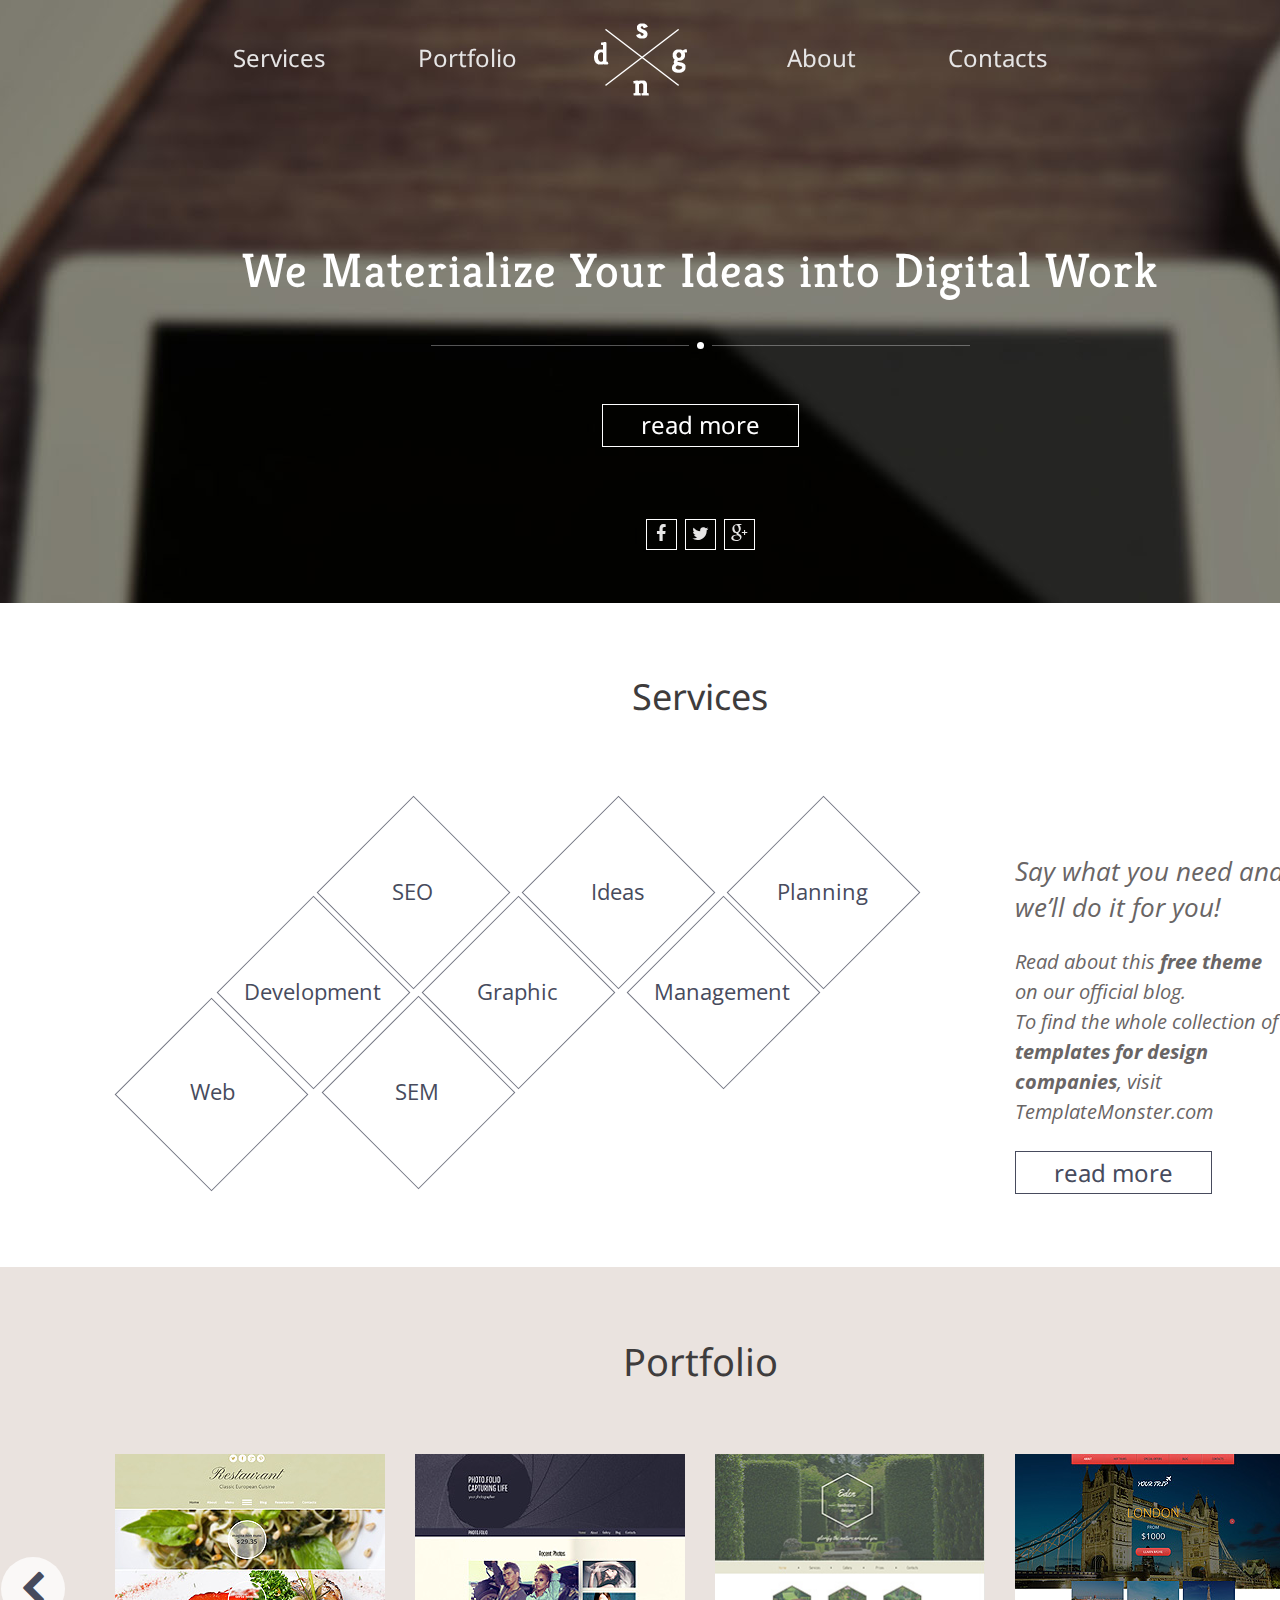
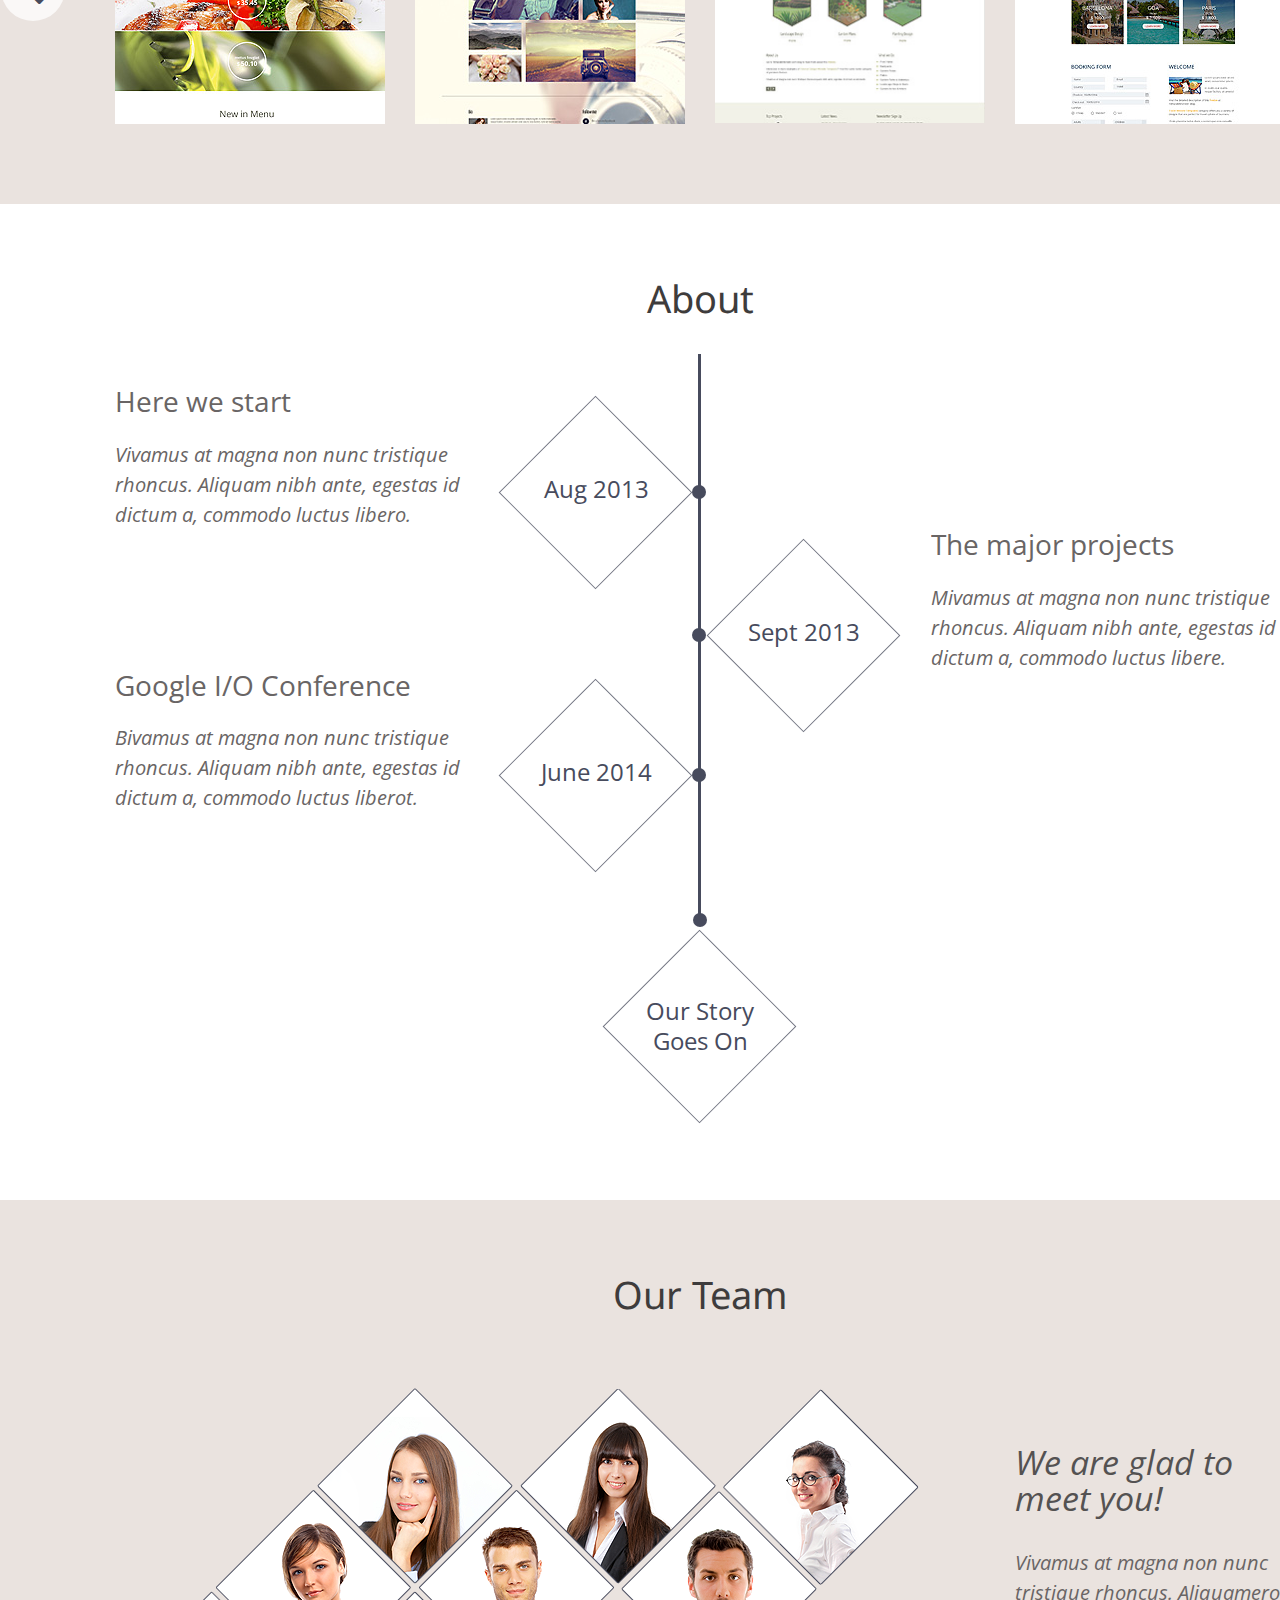
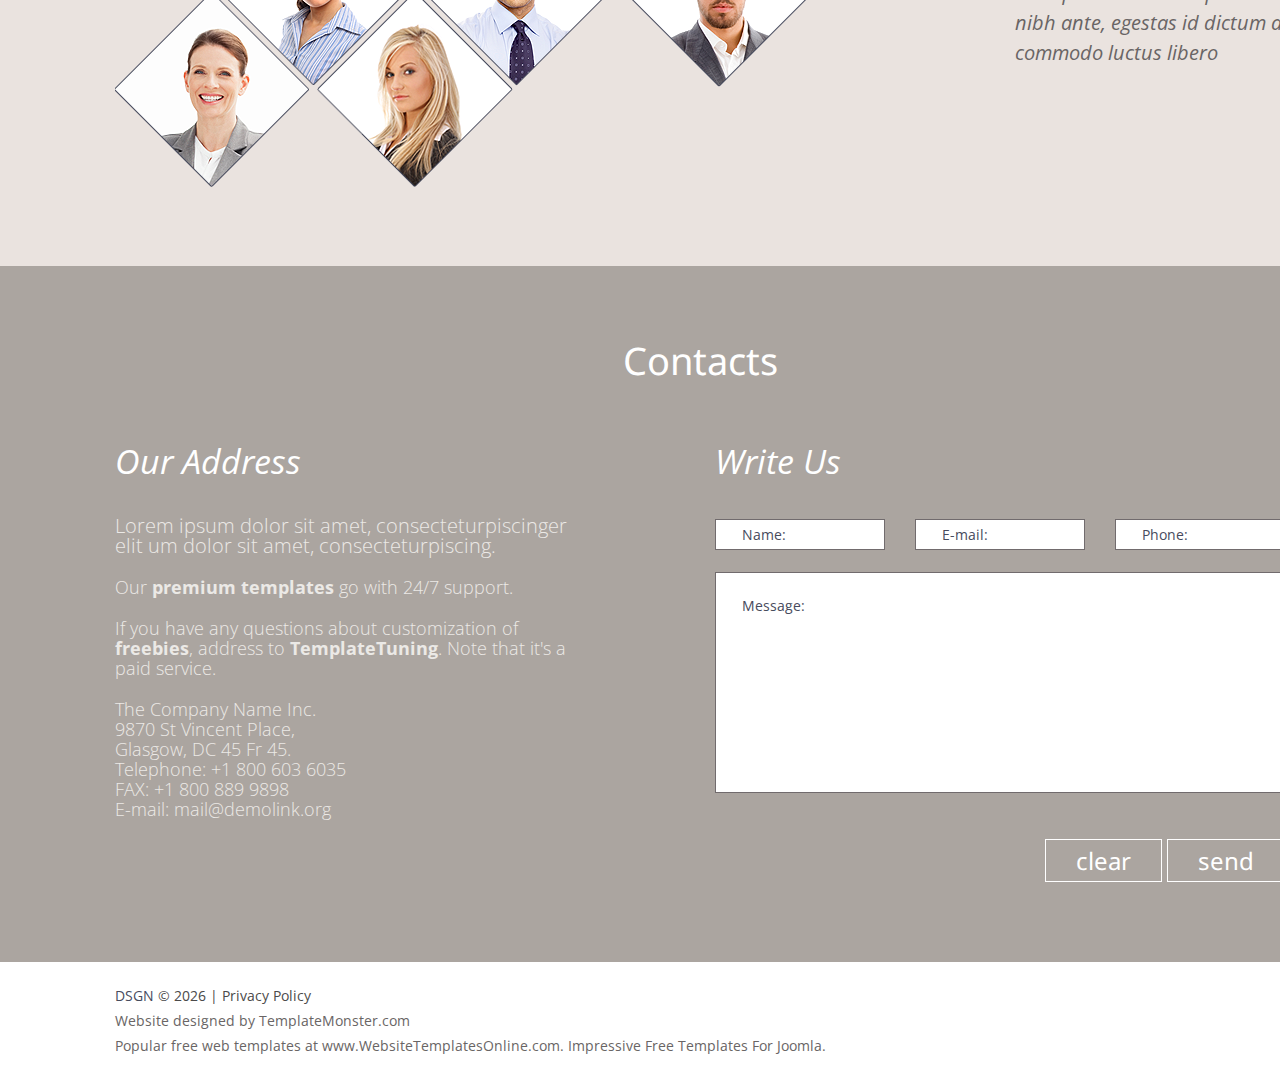
<file: temp/index.html>
<!DOCTYPE html>
<html lang="en">
<head>
<title>Home</title>
<meta charset="utf-8">
<meta name = "format-detection" content = "telephone=no" />
<link rel="icon" href="images/favicon.ico">
<link rel="shortcut icon" href="images/favicon.ico" />
<link rel="stylesheet" href="css/contact-form.css">
<link rel="stylesheet" href="css/touchTouch.css">
<link rel="stylesheet" href="css/owl.carousel.css">
<link rel="stylesheet" href="css/style.css">
<script src="js/jquery.js"></script>
<script src="js/jquery-migrate-1.1.1.js"></script>
<script src="js/jquery.easing.1.3.js"></script>
<script src="js/script.js"></script> 
<script src="js/superfish.js"></script>
<script src="js/jquery.equalheights.js"></script>
<script src="js/jquery.mobilemenu.js"></script>
<script src="js/jquery.ui.totop.js"></script>
<script src="js/owl.carousel.js"></script>
<script src="js/touchTouch.jquery.js"></script>
<script src="js/TMForm.js"></script>
<script src="js/modal.js"></script>

<script>
 $(window).load(function(){
  $().UItoTop({ easingType: 'easeOutQuart' });

  $("#owl").owlCarousel({
    items : 4, //10 items above 1000px browser width
    itemsDesktop : [995,1], //5 items between 1000px and 901px
    itemsDesktopSmall : [767, 1], // betweem 900px and 601px
    itemsTablet: [700, 1], //2 items between 600 and 0
    itemsMobile : [479, 1], // itemsMobile disabled - inherit from itemsTablet option
    navigation : true,
    pagination :  false
  });
    $('.gallery .gall_item').touchTouch();
 }); 



</script>
<!--[if lt IE 8]>
 <div style=' clear: both; text-align:center; position: relative;'>
   <a href="http://windows.microsoft.com/en-US/internet-explorer/products/ie/home?ocid=ie6_countdown_bannercode">
     <img src="http://storage.ie6countdown.com/assets/100/images/banners/warning_bar_0000_us.jpg" border="0" height="42" width="820" alt="You are using an outdated browser. For a faster, safer browsing experience, upgrade for free today." />
   </a>
</div>
<![endif]-->
<!--[if lt IE 9]>
<script src="js/html5shiv.js"></script>
<link rel="stylesheet" media="screen" href="css/ie.css">
<![endif]-->
</head>

<body>
<!--==============================
              header
=================================-->
<div class="menu_bg"></div>
<header>
  
  <div class="navigation single-page-nav">
    <div class="container_12">
      <div class="grid_12">
        <h1 class="logo">
          <a href="index.html"><img src="images/logo.png" alt="">
          </a>
        </h1>
        <nav>
          <ul>
           <li><a href="#services" class="current">Services</a></li>
           <li><a href="#portfolio">Portfolio</a></li>
           <li><a href="#about">About</a></li>
           <li><a href="#contacts">Contacts</a></li>
         </ul>
        </nav>
      </div> 
    </div>
  </div>    
  <div class="container_12">
    <div class="grid_12 ">     
      <h2>We Materialize Your Ideas into Digital Work <br>
        <span></span>
      </h2>      
      <a href="#" class="btn">read more</a>
      <div class="socials">
        <a href="#" class="fa fa-facebook"></a>
        <a href="#" class="fa fa-twitter"></a>
        <a href="#" class="fa fa-google-plus"></a>
      </div>
   </div> 
    <div class="clear"></div>  
  </div> 
</header>
<!--=====================
          Content
======================-->
<section id="services" class="page">
  <div class="container_12"><div class="ic"></div>
    <div class="grid_12">
      <h3>Services</h3>
    </div>
    <div class="grid_9">
      <div class="serv_links">
        <a href="#" class="serv"><span>Web</span></a>
        <a href="#" class="serv"><span>Development</span></a>
        <a href="#" class="serv"><span>SEO</span></a>
        <a href="#" class="serv"><span>SEM</span></a>
        <a href="#" class="serv"><span>Graphic</span></a>
        <a href="#" class="serv"><span>Ideas</span></a>
        <a href="#" class="serv"><span>Management</span></a>
        <a href="#" class="serv"><span>Planning</span></a>
      </div>
    </div>
    <div class="grid_3 fwn">
      <div class="text1">Say what you need and we’ll do it for you!</div>
      Read about this <strong><a href="http://blog.templatemonster.com/free-website-templates/" rel="nofollow">free theme</a></strong> on our official blog. <br> To find the whole collection of <strong><a href="http://www.templatemonster.com/properties/topic/design-photography/" rel="nofollow">templates for design companies</a></strong>, visit TemplateMonster.com <br>
      <a href="#" class="btn">read more</a>
    </div>
      <div class="clear"></div>
  </div>
</section>
<section id="portfolio" class="page page_bg__1">
  <div class="container_12">
    <div class="grid_12">
      <h3 class="head__1">Portfolio</h3>
      <div id="owl" class="gallery">
        <div class="item"><a href="images/big1.jpg" class="gall_item"><img src="images/page1_img1.jpg" alt=""></a></div>
        <div class="item"><a href="images/big2.jpg" class="gall_item"><img src="images/page1_img2.jpg" alt=""></a></div>
        <div class="item"><a href="images/big3.jpg" class="gall_item"><img src="images/page1_img3.jpg" alt=""></a></div>
        <div class="item"><a href="images/big4.jpg" class="gall_item"><img src="images/page1_img4.jpg" alt=""></a></div>
        <div class="item"><a href="images/big1.jpg" class="gall_item"><img src="images/page1_img1.jpg" alt=""></a></div>
        <div class="item"><a href="images/big2.jpg" class="gall_item"><img src="images/page1_img2.jpg" alt=""></a></div>
        <div class="item"><a href="images/big3.jpg" class="gall_item"><img src="images/page1_img3.jpg" alt=""></a></div>
        <div class="item"><a href="images/big4.jpg" class="gall_item"><img src="images/page1_img4.jpg" alt=""></a></div>
      </div>
    </div>
    <div class="clear"></div>
  </div>
</section>
<section id="about" class="page">
  <div class="about_inset__1">
    <div class="container_12">
      <div class="grid_12">
        <h3 class="head__1">About</h3>
        <div class="story">
          <div class="grid_6 alpha">
            <div class="block-1">
              <time datetime="2014-01-01" class="cornered">Aug 2013</time>
              <div class="extra_wrapper">
                <div class="text1 tx__1"><a href="#">Here we start</a></div>
                Vivamus at magna non nunc tristique rhoncus. Aliquam nibh ante, egestas id dictum a, commodo luctus libero.
              </div>
            </div>
            <div class="block-1">
              <time datetime="2014-01-01" class="cornered">June 2014</time>
              <div class="extra_wrapper">
                <div class="text1 tx__1"><a href="#">Google I/O Conference</a></div>
                Bivamus at magna non nunc tristique rhoncus. Aliquam nibh ante, egestas id dictum a, commodo luctus liberot.
              </div>
            </div>
          </div>
          <div class="grid_6 omega">
            <div class="block-1 inset__1">
              <time datetime="2014-01-01" class="cornered">Sept 2013</time>
              <div class="extra_wrapper">
                <div class="text1 tx__1"><a href="#">The major projects</a></div>
                Mivamus at magna non nunc tristique rhoncus. Aliquam nibh ante, egestas id dictum a, commodo luctus libere.
              </div>
            </div>
          </div>
          <div class="clear"></div>
        
          <div class="cornered pos__1">Our Story <br> Goes On</div>
        </div>
      <div class="clear"></div>
    </div>      <div class="clear"></div>

    </div>
  </div>
  <div class="about_bg__1">
    <div class="container_12">
      <div class="grid_12">
        <h3 class="head__1">Our Team</h3>
        <div class="grid_9 alpha">
          <div class="team">
            <a href="#" class="team_item"><img src="images/corner_img1.png" alt=""></a>
            <a href="#" class="team_item"><img src="images/corner_img2.png" alt=""></a>
            <a href="#" class="team_item"><img src="images/corner_img3.png" alt=""></a>
            <a href="#" class="team_item"><img src="images/corner_img4.png" alt=""></a>
            <a href="#" class="team_item"><img src="images/corner_img5.png" alt=""></a>
            <a href="#" class="team_item"><img src="images/corner_img6.png" alt=""></a>
            <a href="#" class="team_item"><img src="images/corner_img7.png" alt=""></a>
            <a href="#" class="team_item"><img src="images/corner_img8.png" alt=""></a>
          </div>
        </div>
        <div class="grid_3 omega">
          <div class="text2">We are glad to meet you!</div>
          <div class="fwn">Vivamus at magna non nunc tristique rhoncus. Aliquamero nibh ante, egestas id dictum a commodo luctus libero</div>
        </div>
      </div>
      <div class="clear"></div>
    </div>
  </div>
</section>
<section id="contacts" class="page">
  <iframe src="https://www.google.com/maps/embed?pb=!1m14!1m12!1m3!1d24214.807650104907!2d-73.94846048422478!3d40.65521573400813!2m3!1f0!2f0!3f0!3m2!1i1024!2i768!4f13.1!5e0!3m2!1sen!2sus!4v1395650655094" style="border:0"></iframe>          
  <div class="contacts_bg">
    <div class="container_12">
      <div class="grid_12">
        <h3 class="head__1">Contacts</h3>
      </div>
      <div class="grid_5">
        <div class="text2">Our Address</div>
        <p class="fz__1">Lorem ipsum dolor sit amet, consecteturpiscinger elit um dolor sit amet, consecteturpiscing. </p>
        <p>Our <strong><a href="http://www.templatemonster.com/" rel="nofollow">premium templates</a></strong> go with 24/7 support. </p>
        <p>If you have any questions about customization of <strong><a href="http://blog.templatemonster.com/free-website-templates/ " rel="nofollow">freebies</a></strong>, address to <strong><a href="http://www.templatetuning.com/" rel="nofollow">TemplateTuning</a></strong>. Note that it's a paid service.</p>
        The Company Name Inc. <br>
        9870 St Vincent Place, <br>
        Glasgow, DC 45 Fr 45. <br>
        Telephone: +1 800 603 6035 <br>
        FAX: +1 800 889 9898 <br>
        E-mail: <a href="#">mail@demolink.org</a>
      </div>
      <div class="grid_6 prefix_1">
        <div class="text2">Write Us</div>
              <form id="contact-form">
                  <div class="contact-form-loader"></div>
                  <fieldset>
                    <label class="name">
                      <input type="text" name="name" placeholder="Name:" value="" data-constraints="@Required @JustLetters"  />
                      <span class="empty-message">*This field is required.</span>
                      <span class="error-message">*This is not a valid name.</span>
                    </label>
                   
                    <label class="email">
                      <input type="text" name="email" placeholder="E-mail:" value="" data-constraints="@Required @Email" />
                      <span class="empty-message">*This field is required.</span>
                      <span class="error-message">*This is not a valid email.</span>
                    </label>
                    <label class="phone">
                      <input type="text" name="phone" placeholder="Phone:" value="" data-constraints="@Required @JustNumbers" />
                      <span class="empty-message">*This field is required.</span>
                      <span class="error-message">*This is not a valid phone.</span>
                    </label>
                   
                    <label class="message">
                      <textarea name="message" placeholder="Message:" data-constraints='@Required @Length(min=20,max=999999)'></textarea>
                      <span class="empty-message">*This field is required.</span>
                      <span class="error-message">*The message is too short.</span>
                    </label>
                    <div class="ta__right">
                      <a href="#" class="btn" data-type="reset">clear </a>
                      <a href="#" class="btn" data-type="submit">send </a>
                    </div>
                  </fieldset> 
                  <div class="modal fade response-message">
                    <div class="modal-dialog">
                      <div class="modal-content">
                        <div class="modal-header">
                          <button type="button" class="close" data-dismiss="modal" aria-hidden="true">&times;</button>
                          <h4 class="modal-title">Modal title</h4>
                        </div>
                        <div class="modal-body">
                          You message has been sent! We will be in touch soon.
                        </div>      
                      </div>
                    </div>
                  </div>
                </form>   
      </div>
    </div>
    <div class="clear"></div>
  </div>
</section>
<!--==============================
              footer
=================================-->
<footer id="footer">
  <div class="container_12">
    <div class="grid_12"> 
      <div class="copyright"><span class="color1">DSGN</span> &copy; <span id="copyright-year">2014</span> | <a href="#">Privacy Policy </a>
       <div class="sub-copy">Website designed by <a href="http://www.templatemonster.com/" rel="nofollow">TemplateMonster.com</a></div>
	   <div class="sub-copy">Popular free web templates <a href="http://www.websitetemplatesonline.com" target="_blank">at www.WebsiteTemplatesOnline.com</a>. Impressive <a href="http://www.getjoomlatemplatesfree.com" title="Joomla Templates Free">Free Templates For Joomla</a>.</div>
      </div>
    </div>
  </div>  
  <div class="clear"></div>
</footer>
<a href="#" id="toTop" class="fa fa-chevron-up"></a>
<script src="js/jquery.singlePageNav.min.js"></script>
        <script>

            // Prevent console.log from generating errors in IE for the purposes of the demo
            if ( ! window.console ) console = { log: function(){} };

            // The actual plugin
            $('.single-page-nav').singlePageNav({
                offset: $('.single-page-nav').outerHeight(),
                filter: ':not(.external)',
                updateHash: true,
                beforeStart: function() {
                    console.log('begin scrolling');
                },
                onComplete: function() {
                    console.log('done scrolling');
                }
            });
        </script>
</body>
</html>
</file>
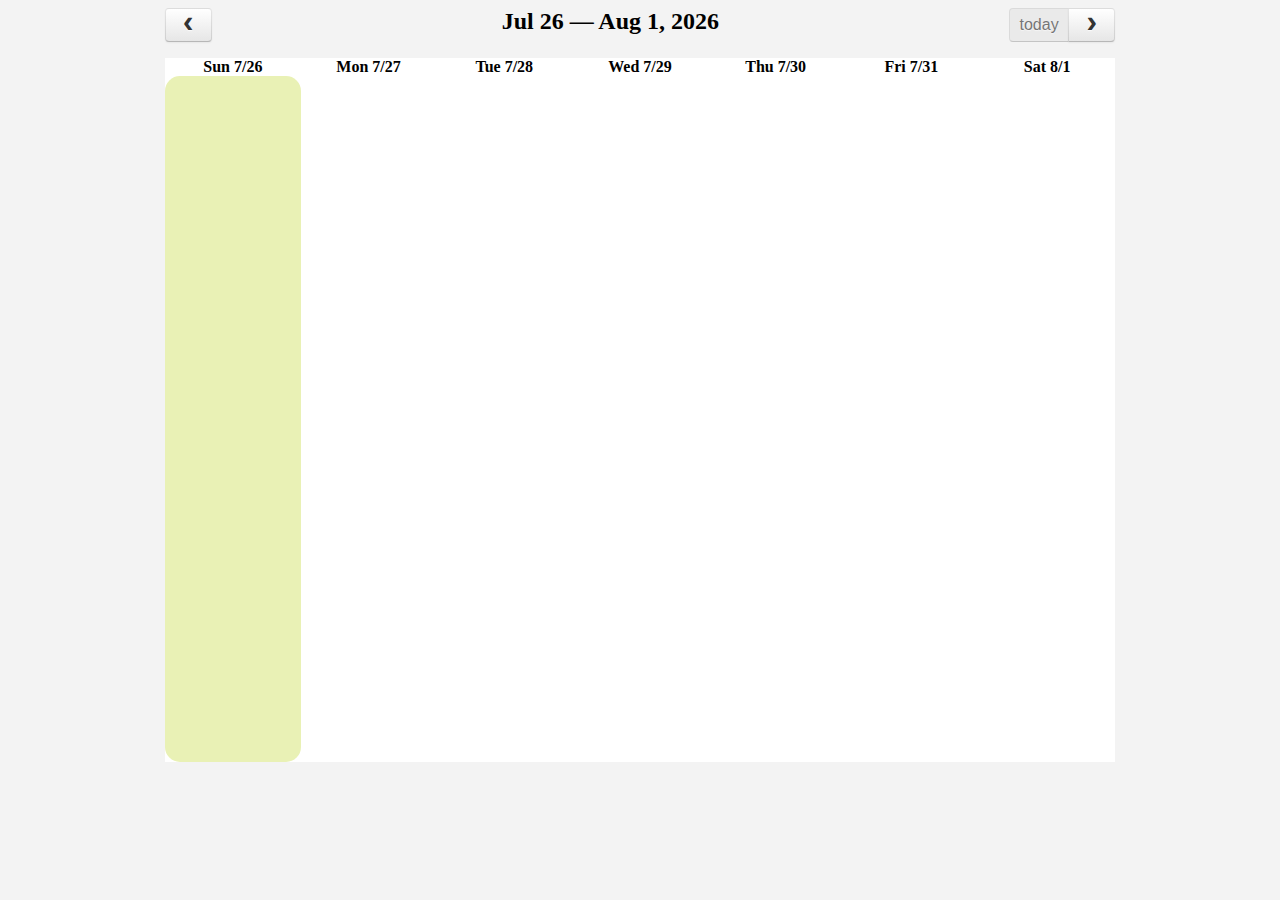
<file: calendar2/calendar.html>
<!DOCTYPE html PUBLIC "-//W3C//DTD XHTML 1.0 Strict//EN""http://www.w3.org/TR/xhtml1/DTD/xhtml1-strict.dtd">
<html>
<head>

<link rel='stylesheet' href='fullcalendar.css' />
<script src='lib/jquery.min.js'></script>
<script src='lib/moment.min.js'></script>
<script src='fullcalendar.js'></script>

<script type='text/javascript'>
$(document).ready(function() {

    // page is now ready, initialize the calendar...

    $('#calendar').fullCalendar({
        // put your options and callbacks here
    })

});
</script>

</head>
<body>

<center>
<div id='calendar'></div>
</center>	
	
</body>
</html>
</file>
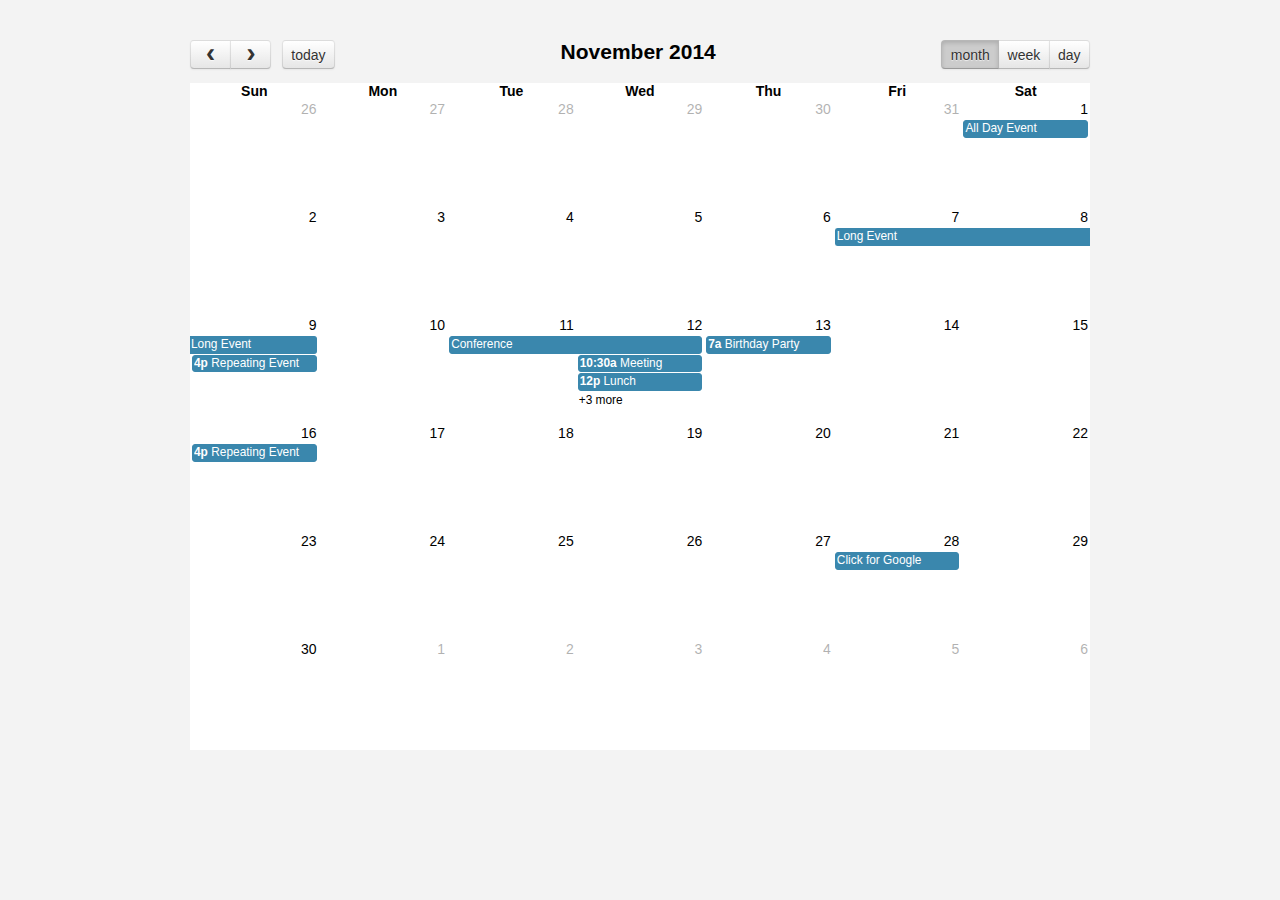
<file: calendar2/demos/agenda-views.html>
<!DOCTYPE html>
<html>
<head>
<meta charset='utf-8' />
<link href='../fullcalendar.css' rel='stylesheet' />
<link href='../fullcalendar.print.css' rel='stylesheet' media='print' />
<script src='../lib/moment.min.js'></script>
<script src='../lib/jquery.min.js'></script>
<script src='../fullcalendar.min.js'></script>
<script>

	$(document).ready(function() {
		
		$('#calendar').fullCalendar({
			header: {
				left: 'prev,next today',
				center: 'title',
				right: 'month,agendaWeek,agendaDay'
			},
			defaultDate: '2014-11-12',
			editable: true,
			eventLimit: true, // allow "more" link when too many events
			events: [
				{
					title: 'All Day Event',
					start: '2014-11-01'
				},
				{
					title: 'Long Event',
					start: '2014-11-07',
					end: '2014-11-10'
				},
				{
					id: 999,
					title: 'Repeating Event',
					start: '2014-11-09T16:00:00'
				},
				{
					id: 999,
					title: 'Repeating Event',
					start: '2014-11-16T16:00:00'
				},
				{
					title: 'Conference',
					start: '2014-11-11',
					end: '2014-11-13'
				},
				{
					title: 'Meeting',
					start: '2014-11-12T10:30:00',
					end: '2014-11-12T12:30:00'
				},
				{
					title: 'Lunch',
					start: '2014-11-12T12:00:00'
				},
				{
					title: 'Meeting',
					start: '2014-11-12T14:30:00'
				},
				{
					title: 'Happy Hour',
					start: '2014-11-12T17:30:00'
				},
				{
					title: 'Dinner',
					start: '2014-11-12T20:00:00'
				},
				{
					title: 'Birthday Party',
					start: '2014-11-13T07:00:00'
				},
				{
					title: 'Click for Google',
					url: 'http://google.com/',
					start: '2014-11-28'
				}
			]
		});
		
	});

</script>
<style>

	body {
		margin: 40px 10px;
		padding: 0;
		font-family: "Lucida Grande",Helvetica,Arial,Verdana,sans-serif;
		font-size: 14px;
	}

	#calendar {
		max-width: 900px;
		margin: 0 auto;
	}

</style>
</head>
<body>

	<div id='calendar'></div>

</body>
</html>
</file>
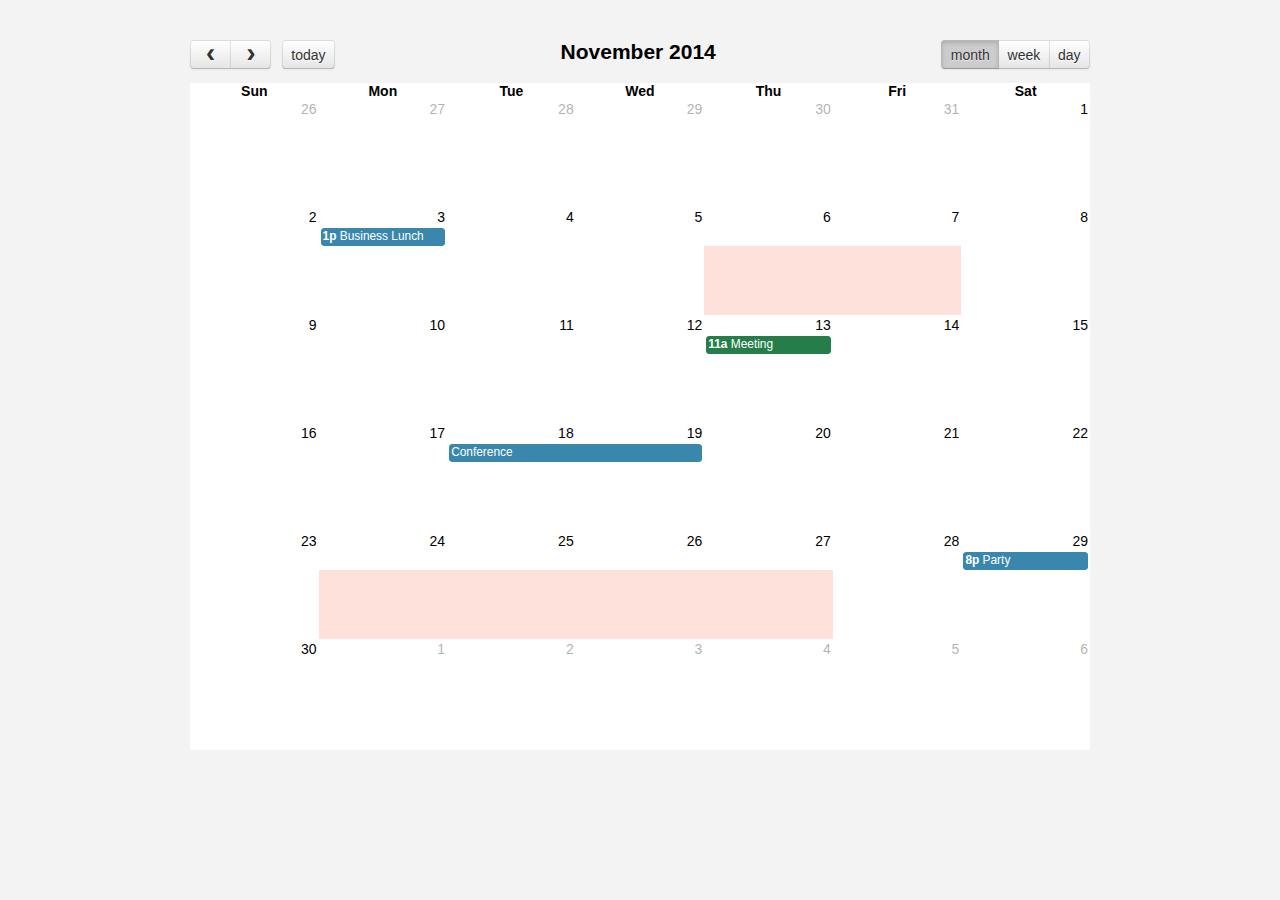
<file: calendar2/demos/background-events.html>
<!DOCTYPE html>
<html>
<head>
<meta charset='utf-8' />
<link href='../fullcalendar.css' rel='stylesheet' />
<link href='../fullcalendar.print.css' rel='stylesheet' media='print' />
<script src='../lib/moment.min.js'></script>
<script src='../lib/jquery.min.js'></script>
<script src='../fullcalendar.min.js'></script>
<script>

	$(document).ready(function() {

		$('#calendar').fullCalendar({
			header: {
				left: 'prev,next today',
				center: 'title',
				right: 'month,agendaWeek,agendaDay'
			},
			defaultDate: '2014-11-12',
			businessHours: true, // display business hours
			editable: true,
			events: [
				{
					title: 'Business Lunch',
					start: '2014-11-03T13:00:00',
					constraint: 'businessHours'
				},
				{
					title: 'Meeting',
					start: '2014-11-13T11:00:00',
					constraint: 'availableForMeeting', // defined below
					color: '#257e4a'
				},
				{
					title: 'Conference',
					start: '2014-11-18',
					end: '2014-11-20'
				},
				{
					title: 'Party',
					start: '2014-11-29T20:00:00'
				},

				// areas where "Meeting" must be dropped
				{
					id: 'availableForMeeting',
					start: '2014-11-11T10:00:00',
					end: '2014-11-11T16:00:00',
					rendering: 'background'
				},
				{
					id: 'availableForMeeting',
					start: '2014-11-13T10:00:00',
					end: '2014-11-13T16:00:00',
					rendering: 'background'
				},

				// red areas where no events can be dropped
				{
					start: '2014-11-24',
					end: '2014-11-28',
					overlap: false,
					rendering: 'background',
					color: '#ff9f89'
				},
				{
					start: '2014-11-06',
					end: '2014-11-08',
					overlap: false,
					rendering: 'background',
					color: '#ff9f89'
				}
			]
		});
		
	});

</script>
<style>

	body {
		margin: 40px 10px;
		padding: 0;
		font-family: "Lucida Grande",Helvetica,Arial,Verdana,sans-serif;
		font-size: 14px;
	}

	#calendar {
		max-width: 900px;
		margin: 0 auto;
	}

</style>
</head>
<body>

	<div id='calendar'></div>

</body>
</html>
</file>
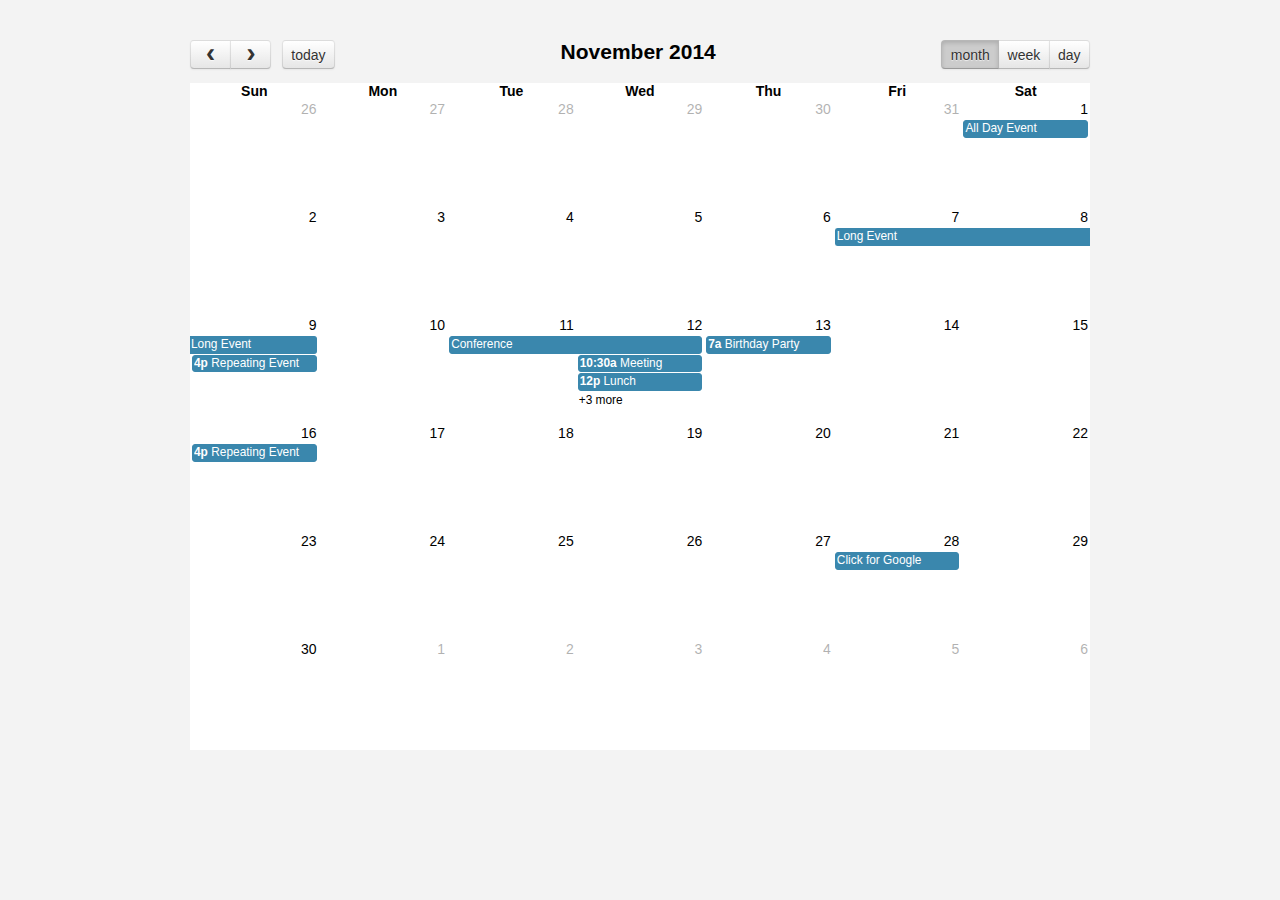
<file: calendar2/demos/basic-views.html>
<!DOCTYPE html>
<html>
<head>
<meta charset='utf-8' />
<link href='../fullcalendar.css' rel='stylesheet' />
<link href='../fullcalendar.print.css' rel='stylesheet' media='print' />
<script src='../lib/moment.min.js'></script>
<script src='../lib/jquery.min.js'></script>
<script src='../fullcalendar.min.js'></script>
<script>

	$(document).ready(function() {
		
		$('#calendar').fullCalendar({
			header: {
				left: 'prev,next today',
				center: 'title',
				right: 'month,basicWeek,basicDay'
			},
			defaultDate: '2014-11-12',
			editable: true,
			eventLimit: true, // allow "more" link when too many events
			events: [
				{
					title: 'All Day Event',
					start: '2014-11-01'
				},
				{
					title: 'Long Event',
					start: '2014-11-07',
					end: '2014-11-10'
				},
				{
					id: 999,
					title: 'Repeating Event',
					start: '2014-11-09T16:00:00'
				},
				{
					id: 999,
					title: 'Repeating Event',
					start: '2014-11-16T16:00:00'
				},
				{
					title: 'Conference',
					start: '2014-11-11',
					end: '2014-11-13'
				},
				{
					title: 'Meeting',
					start: '2014-11-12T10:30:00',
					end: '2014-11-12T12:30:00'
				},
				{
					title: 'Lunch',
					start: '2014-11-12T12:00:00'
				},
				{
					title: 'Meeting',
					start: '2014-11-12T14:30:00'
				},
				{
					title: 'Happy Hour',
					start: '2014-11-12T17:30:00'
				},
				{
					title: 'Dinner',
					start: '2014-11-12T20:00:00'
				},
				{
					title: 'Birthday Party',
					start: '2014-11-13T07:00:00'
				},
				{
					title: 'Click for Google',
					url: 'http://google.com/',
					start: '2014-11-28'
				}
			]
		});
		
	});

</script>
<style>

	body {
		margin: 40px 10px;
		padding: 0;
		font-family: "Lucida Grande",Helvetica,Arial,Verdana,sans-serif;
		font-size: 14px;
	}

	#calendar {
		max-width: 900px;
		margin: 0 auto;
	}

</style>
</head>
<body>

	<div id='calendar'></div>

</body>
</html>
</file>
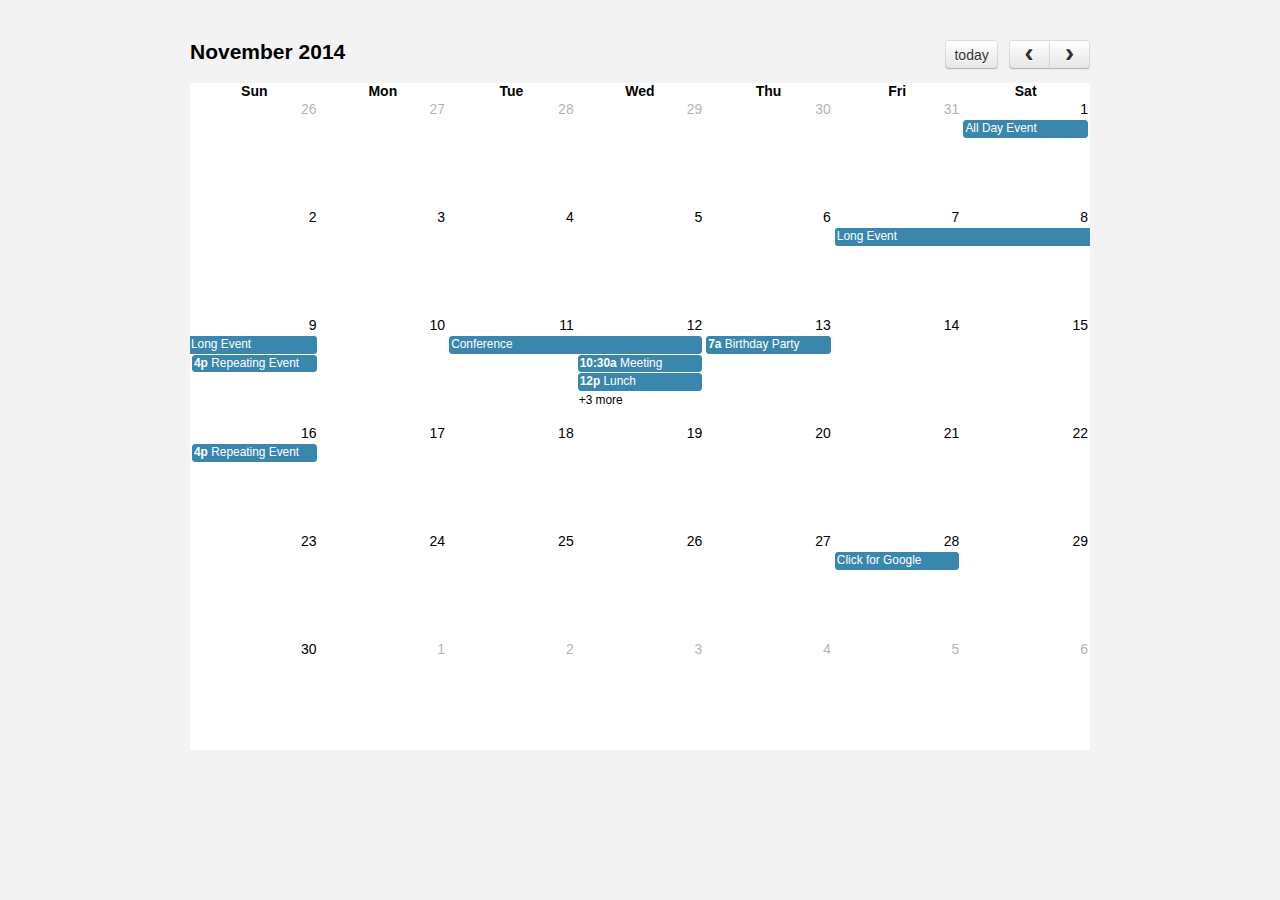
<file: calendar2/demos/default.html>
<!DOCTYPE html>
<html>
<head>
<meta charset='utf-8' />
<link href='../fullcalendar.css' rel='stylesheet' />
<link href='../fullcalendar.print.css' rel='stylesheet' media='print' />
<script src='../lib/moment.min.js'></script>
<script src='../lib/jquery.min.js'></script>
<script src='../fullcalendar.min.js'></script>
<script>

	$(document).ready(function() {

		$('#calendar').fullCalendar({
			defaultDate: '2014-11-12',
			editable: true,
			eventLimit: true, // allow "more" link when too many events
			events: [
				{
					title: 'All Day Event',
					start: '2014-11-01'
				},
				{
					title: 'Long Event',
					start: '2014-11-07',
					end: '2014-11-10'
				},
				{
					id: 999,
					title: 'Repeating Event',
					start: '2014-11-09T16:00:00'
				},
				{
					id: 999,
					title: 'Repeating Event',
					start: '2014-11-16T16:00:00'
				},
				{
					title: 'Conference',
					start: '2014-11-11',
					end: '2014-11-13'
				},
				{
					title: 'Meeting',
					start: '2014-11-12T10:30:00',
					end: '2014-11-12T12:30:00'
				},
				{
					title: 'Lunch',
					start: '2014-11-12T12:00:00'
				},
				{
					title: 'Meeting',
					start: '2014-11-12T14:30:00'
				},
				{
					title: 'Happy Hour',
					start: '2014-11-12T17:30:00'
				},
				{
					title: 'Dinner',
					start: '2014-11-12T20:00:00'
				},
				{
					title: 'Birthday Party',
					start: '2014-11-13T07:00:00'
				},
				{
					title: 'Click for Google',
					url: 'http://google.com/',
					start: '2014-11-28'
				}
			]
		});
		
	});

</script>
<style>

	body {
		margin: 40px 10px;
		padding: 0;
		font-family: "Lucida Grande",Helvetica,Arial,Verdana,sans-serif;
		font-size: 14px;
	}

	#calendar {
		max-width: 900px;
		margin: 0 auto;
	}

</style>
</head>
<body>

	<div id='calendar'></div>

</body>
</html>
</file>
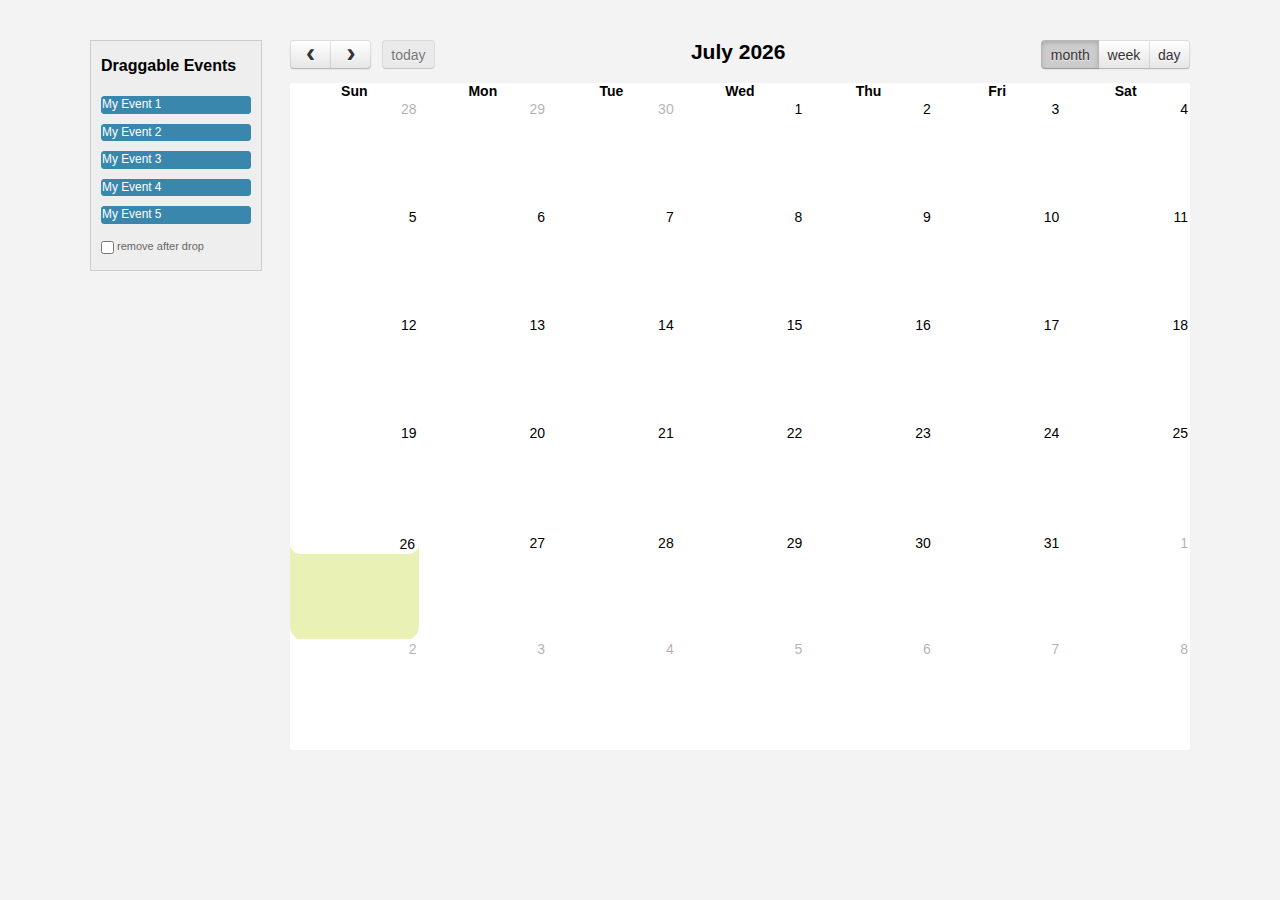
<file: calendar2/demos/external-dragging.html>
<!DOCTYPE html>
<html>
<head>
<meta charset='utf-8' />
<link href='../fullcalendar.css' rel='stylesheet' />
<link href='../fullcalendar.print.css' rel='stylesheet' media='print' />
<script src='../lib/moment.min.js'></script>
<script src='../lib/jquery.min.js'></script>
<script src='../lib/jquery-ui.custom.min.js'></script>
<script src='../fullcalendar.min.js'></script>
<script>

	$(document).ready(function() {


		/* initialize the external events
		-----------------------------------------------------------------*/

		$('#external-events .fc-event').each(function() {

			// store data so the calendar knows to render an event upon drop
			$(this).data('event', {
				title: $.trim($(this).text()), // use the element's text as the event title
				stick: true // maintain when user navigates (see docs on the renderEvent method)
			});

			// make the event draggable using jQuery UI
			$(this).draggable({
				zIndex: 999,
				revert: true,      // will cause the event to go back to its
				revertDuration: 0  //  original position after the drag
			});

		});


		/* initialize the calendar
		-----------------------------------------------------------------*/

		$('#calendar').fullCalendar({
			header: {
				left: 'prev,next today',
				center: 'title',
				right: 'month,agendaWeek,agendaDay'
			},
			editable: true,
			droppable: true, // this allows things to be dropped onto the calendar
			drop: function() {
				// is the "remove after drop" checkbox checked?
				if ($('#drop-remove').is(':checked')) {
					// if so, remove the element from the "Draggable Events" list
					$(this).remove();
				}
			}
		});


	});

</script>
<style>

	body {
		margin-top: 40px;
		text-align: center;
		font-size: 14px;
		font-family: "Lucida Grande",Helvetica,Arial,Verdana,sans-serif;
	}
		
	#wrap {
		width: 1100px;
		margin: 0 auto;
	}
		
	#external-events {
		float: left;
		width: 150px;
		padding: 0 10px;
		border: 1px solid #ccc;
		background: #eee;
		text-align: left;
	}
		
	#external-events h4 {
		font-size: 16px;
		margin-top: 0;
		padding-top: 1em;
	}
		
	#external-events .fc-event {
		margin: 10px 0;
		cursor: pointer;
	}
		
	#external-events p {
		margin: 1.5em 0;
		font-size: 11px;
		color: #666;
	}
		
	#external-events p input {
		margin: 0;
		vertical-align: middle;
	}

	#calendar {
		float: right;
		width: 900px;
	}

</style>
</head>
<body>
	<div id='wrap'>

		<div id='external-events'>
			<h4>Draggable Events</h4>
			<div class='fc-event'>My Event 1</div>
			<div class='fc-event'>My Event 2</div>
			<div class='fc-event'>My Event 3</div>
			<div class='fc-event'>My Event 4</div>
			<div class='fc-event'>My Event 5</div>
			<p>
				<input type='checkbox' id='drop-remove' />
				<label for='drop-remove'>remove after drop</label>
			</p>
		</div>

		<div id='calendar'></div>

		<div style='clear:both'></div>

	</div>
</body>
</html>
</file>
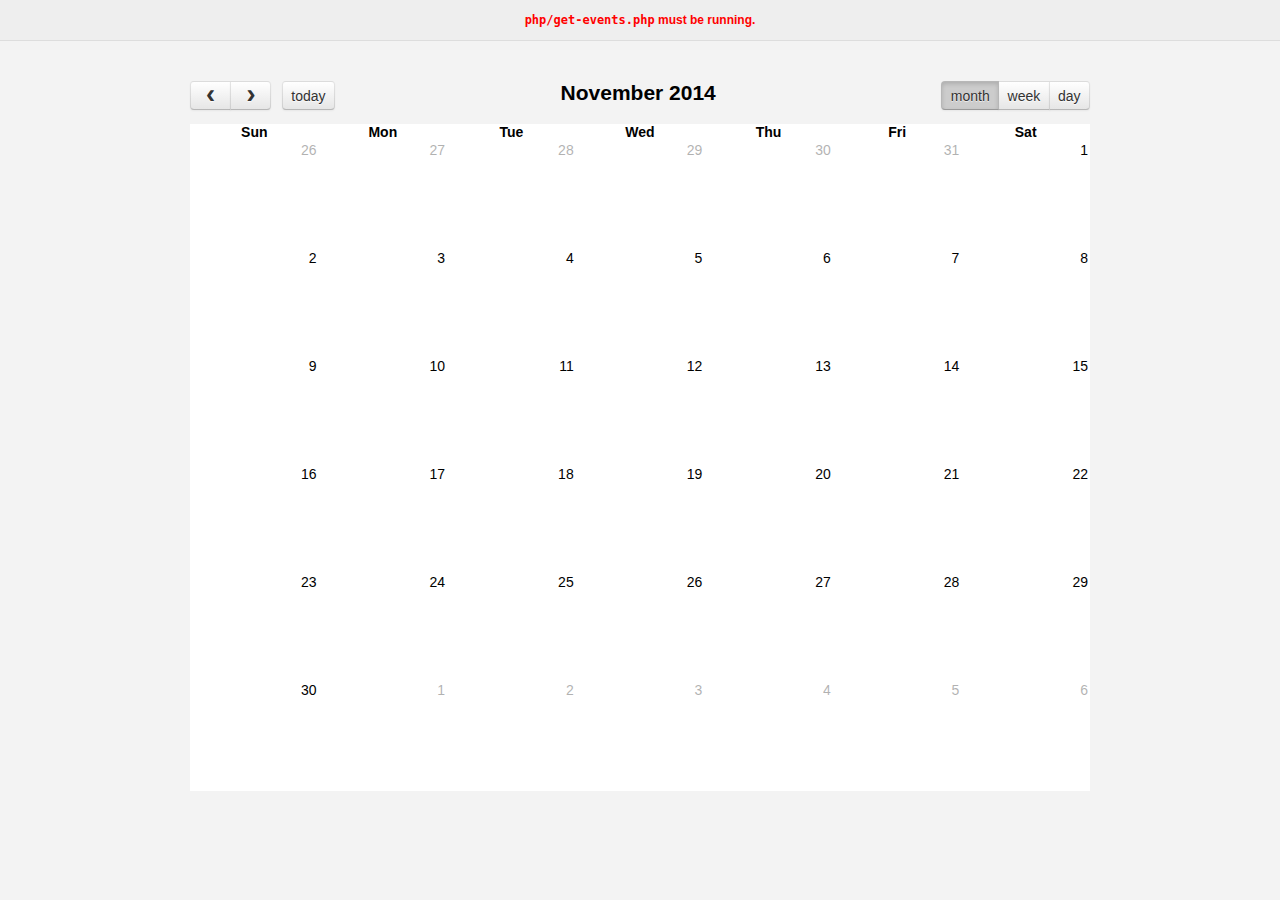
<file: calendar2/demos/json.html>
<!DOCTYPE html>
<html>
<head>
<meta charset='utf-8' />
<link href='../fullcalendar.css' rel='stylesheet' />
<link href='../fullcalendar.print.css' rel='stylesheet' media='print' />
<script src='../lib/moment.min.js'></script>
<script src='../lib/jquery.min.js'></script>
<script src='../fullcalendar.min.js'></script>
<script>

	$(document).ready(function() {
	
		$('#calendar').fullCalendar({
			header: {
				left: 'prev,next today',
				center: 'title',
				right: 'month,agendaWeek,agendaDay'
			},
			defaultDate: '2014-11-12',
			editable: true,
			eventLimit: true, // allow "more" link when too many events
			events: {
				url: 'php/get-events.php',
				error: function() {
					$('#script-warning').show();
				}
			},
			loading: function(bool) {
				$('#loading').toggle(bool);
			}
		});
		
	});

</script>
<style>

	body {
		margin: 0;
		padding: 0;
		font-family: "Lucida Grande",Helvetica,Arial,Verdana,sans-serif;
		font-size: 14px;
	}

	#script-warning {
		display: none;
		background: #eee;
		border-bottom: 1px solid #ddd;
		padding: 0 10px;
		line-height: 40px;
		text-align: center;
		font-weight: bold;
		font-size: 12px;
		color: red;
	}

	#loading {
		display: none;
		position: absolute;
		top: 10px;
		right: 10px;
	}

	#calendar {
		max-width: 900px;
		margin: 40px auto;
		padding: 0 10px;
	}

</style>
</head>
<body>

	<div id='script-warning'>
		<code>php/get-events.php</code> must be running.
	</div>

	<div id='loading'>loading...</div>

	<div id='calendar'></div>

</body>
</html>
</file>
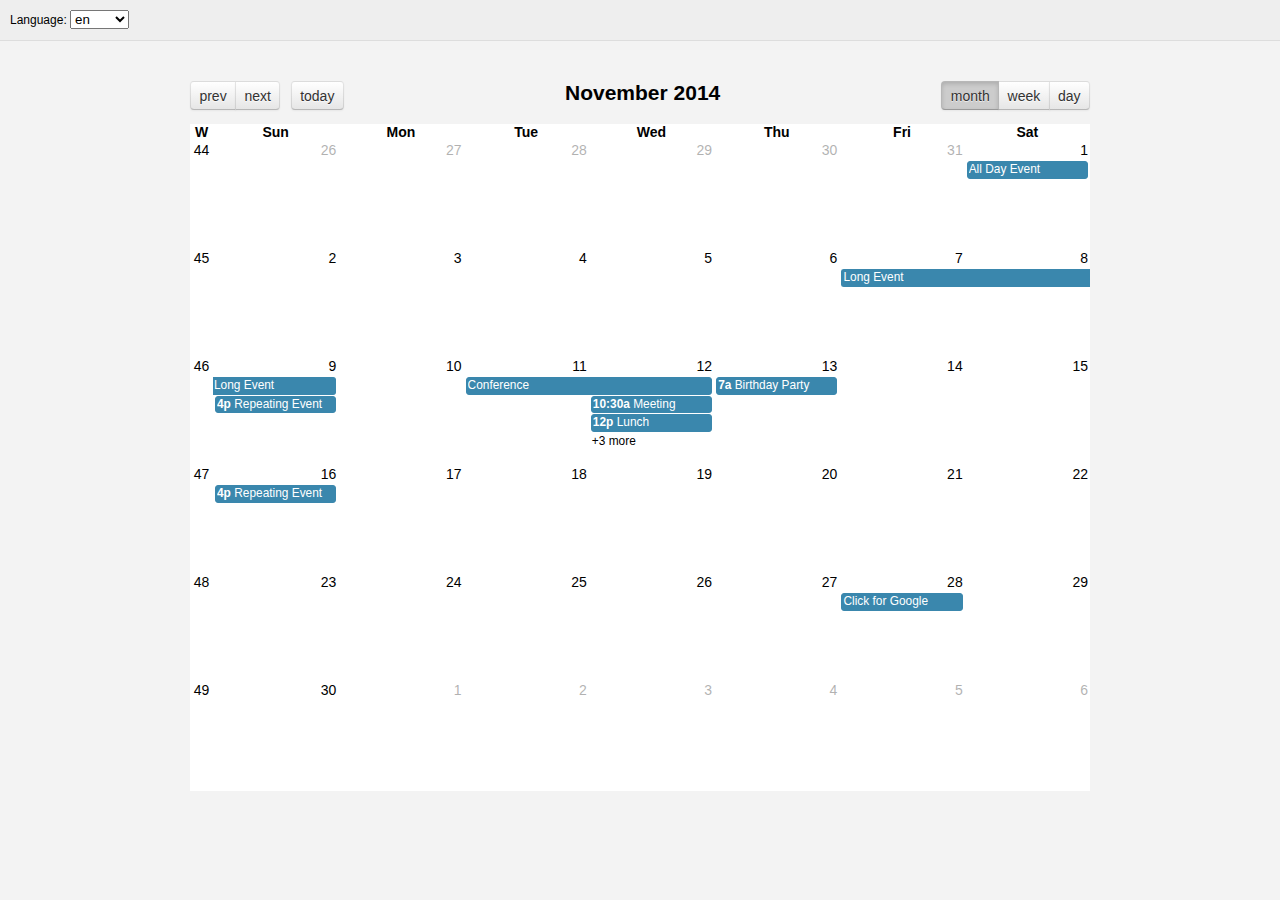
<file: calendar2/demos/languages.html>
<!DOCTYPE html>
<html>
<head>
<meta charset='utf-8' />
<link rel='stylesheet' href='../lib/cupertino/jquery-ui.min.css' />
<link href='../fullcalendar.css' rel='stylesheet' />
<link href='../fullcalendar.print.css' rel='stylesheet' media='print' />
<script src='../lib/moment.min.js'></script>
<script src='../lib/jquery.min.js'></script>
<script src='../fullcalendar.min.js'></script>
<script src='../lang-all.js'></script>
<script>

	$(document).ready(function() {
		var currentLangCode = 'en';

		// build the language selector's options
		$.each($.fullCalendar.langs, function(langCode) {
			$('#lang-selector').append(
				$('<option/>')
					.attr('value', langCode)
					.prop('selected', langCode == currentLangCode)
					.text(langCode)
			);
		});

		// rerender the calendar when the selected option changes
		$('#lang-selector').on('change', function() {
			if (this.value) {
				currentLangCode = this.value;
				$('#calendar').fullCalendar('destroy');
				renderCalendar();
			}
		});

		function renderCalendar() {
			$('#calendar').fullCalendar({
				header: {
					left: 'prev,next today',
					center: 'title',
					right: 'month,agendaWeek,agendaDay'
				},
				defaultDate: '2014-11-12',
				lang: currentLangCode,
				buttonIcons: false, // show the prev/next text
				weekNumbers: true,
				editable: true,
				eventLimit: true, // allow "more" link when too many events
				events: [
					{
						title: 'All Day Event',
						start: '2014-11-01'
					},
					{
						title: 'Long Event',
						start: '2014-11-07',
						end: '2014-11-10'
					},
					{
						id: 999,
						title: 'Repeating Event',
						start: '2014-11-09T16:00:00'
					},
					{
						id: 999,
						title: 'Repeating Event',
						start: '2014-11-16T16:00:00'
					},
					{
						title: 'Conference',
						start: '2014-11-11',
						end: '2014-11-13'
					},
					{
						title: 'Meeting',
						start: '2014-11-12T10:30:00',
						end: '2014-11-12T12:30:00'
					},
					{
						title: 'Lunch',
						start: '2014-11-12T12:00:00'
					},
					{
						title: 'Meeting',
						start: '2014-11-12T14:30:00'
					},
					{
						title: 'Happy Hour',
						start: '2014-11-12T17:30:00'
					},
					{
						title: 'Dinner',
						start: '2014-11-12T20:00:00'
					},
					{
						title: 'Birthday Party',
						start: '2014-11-13T07:00:00'
					},
					{
						title: 'Click for Google',
						url: 'http://google.com/',
						start: '2014-11-28'
					}
				]
			});
		}

		renderCalendar();
	});

</script>
<style>

	body {
		margin: 0;
		padding: 0;
		font-family: "Lucida Grande",Helvetica,Arial,Verdana,sans-serif;
		font-size: 14px;
	}

	#top {
		background: #eee;
		border-bottom: 1px solid #ddd;
		padding: 0 10px;
		line-height: 40px;
		font-size: 12px;
	}

	#calendar {
		max-width: 900px;
		margin: 40px auto;
		padding: 0 10px;
	}

</style>
</head>
<body>

	<div id='top'>

		Language:
		<select id='lang-selector'></select>

	</div>

	<div id='calendar'></div>

</body>
</html>
</file>
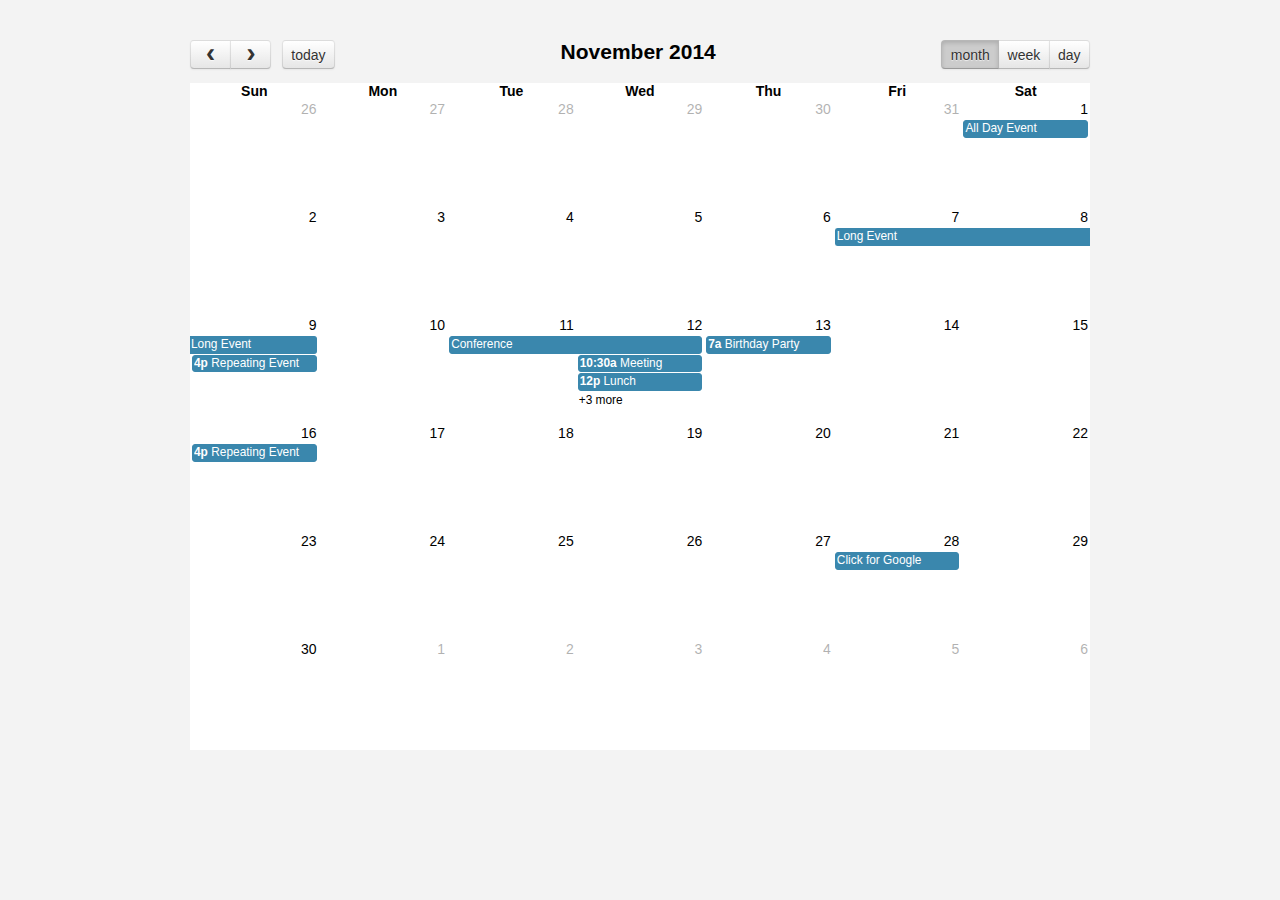
<file: calendar2/demos/selectable.html>
<!DOCTYPE html>
<html>
<head>
<meta charset='utf-8' />
<link href='../fullcalendar.css' rel='stylesheet' />
<link href='../fullcalendar.print.css' rel='stylesheet' media='print' />
<script src='../lib/moment.min.js'></script>
<script src='../lib/jquery.min.js'></script>
<script src='../fullcalendar.min.js'></script>
<script>

	$(document).ready(function() {
		
		$('#calendar').fullCalendar({
			header: {
				left: 'prev,next today',
				center: 'title',
				right: 'month,agendaWeek,agendaDay'
			},
			defaultDate: '2014-11-12',
			selectable: true,
			selectHelper: true,
			select: function(start, end) {
				var title = prompt('Event Title:');
				var eventData;
				if (title) {
					eventData = {
						title: title,
						start: start,
						end: end
					};
					$('#calendar').fullCalendar('renderEvent', eventData, true); // stick? = true
				}
				$('#calendar').fullCalendar('unselect');
			},
			editable: true,
			eventLimit: true, // allow "more" link when too many events
			events: [
				{
					title: 'All Day Event',
					start: '2014-11-01'
				},
				{
					title: 'Long Event',
					start: '2014-11-07',
					end: '2014-11-10'
				},
				{
					id: 999,
					title: 'Repeating Event',
					start: '2014-11-09T16:00:00'
				},
				{
					id: 999,
					title: 'Repeating Event',
					start: '2014-11-16T16:00:00'
				},
				{
					title: 'Conference',
					start: '2014-11-11',
					end: '2014-11-13'
				},
				{
					title: 'Meeting',
					start: '2014-11-12T10:30:00',
					end: '2014-11-12T12:30:00'
				},
				{
					title: 'Lunch',
					start: '2014-11-12T12:00:00'
				},
				{
					title: 'Meeting',
					start: '2014-11-12T14:30:00'
				},
				{
					title: 'Happy Hour',
					start: '2014-11-12T17:30:00'
				},
				{
					title: 'Dinner',
					start: '2014-11-12T20:00:00'
				},
				{
					title: 'Birthday Party',
					start: '2014-11-13T07:00:00'
				},
				{
					title: 'Click for Google',
					url: 'http://google.com/',
					start: '2014-11-28'
				}
			]
		});
		
	});

</script>
<style>

	body {
		margin: 40px 10px;
		padding: 0;
		font-family: "Lucida Grande",Helvetica,Arial,Verdana,sans-serif;
		font-size: 14px;
	}

	#calendar {
		max-width: 900px;
		margin: 0 auto;
	}

</style>
</head>
<body>

	<div id='calendar'></div>

</body>
</html>
</file>
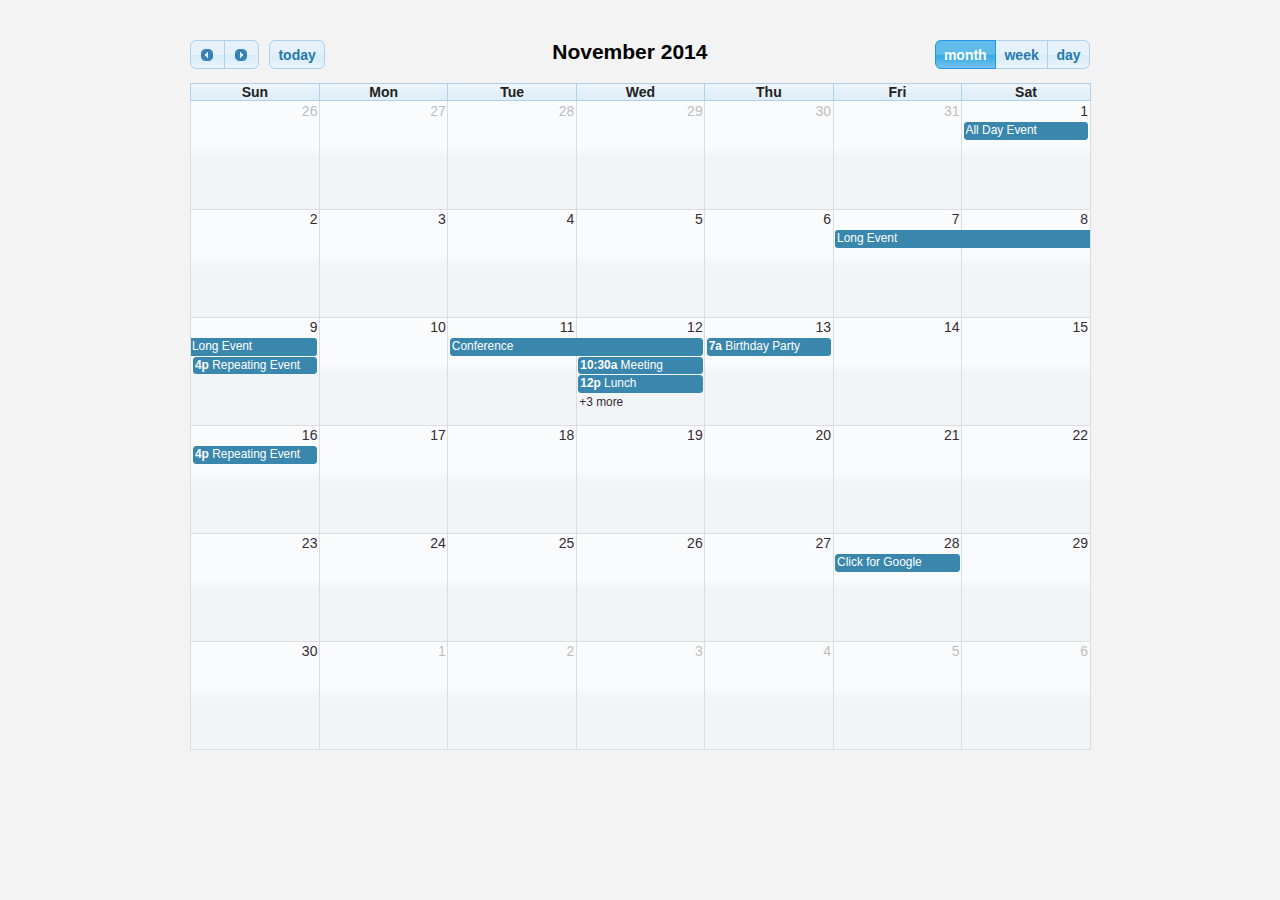
<file: calendar2/demos/theme.html>
<!DOCTYPE html>
<html>
<head>
<meta charset='utf-8' />
<link rel='stylesheet' href='../lib/cupertino/jquery-ui.min.css' />
<link href='../fullcalendar.css' rel='stylesheet' />
<link href='../fullcalendar.print.css' rel='stylesheet' media='print' />
<script src='../lib/moment.min.js'></script>
<script src='../lib/jquery.min.js'></script>
<script src='../fullcalendar.min.js'></script>
<script>

	$(document).ready(function() {

		$('#calendar').fullCalendar({
			theme: true,
			header: {
				left: 'prev,next today',
				center: 'title',
				right: 'month,agendaWeek,agendaDay'
			},
			defaultDate: '2014-11-12',
			editable: true,
			eventLimit: true, // allow "more" link when too many events
			events: [
				{
					title: 'All Day Event',
					start: '2014-11-01'
				},
				{
					title: 'Long Event',
					start: '2014-11-07',
					end: '2014-11-10'
				},
				{
					id: 999,
					title: 'Repeating Event',
					start: '2014-11-09T16:00:00'
				},
				{
					id: 999,
					title: 'Repeating Event',
					start: '2014-11-16T16:00:00'
				},
				{
					title: 'Conference',
					start: '2014-11-11',
					end: '2014-11-13'
				},
				{
					title: 'Meeting',
					start: '2014-11-12T10:30:00',
					end: '2014-11-12T12:30:00'
				},
				{
					title: 'Lunch',
					start: '2014-11-12T12:00:00'
				},
				{
					title: 'Meeting',
					start: '2014-11-12T14:30:00'
				},
				{
					title: 'Happy Hour',
					start: '2014-11-12T17:30:00'
				},
				{
					title: 'Dinner',
					start: '2014-11-12T20:00:00'
				},
				{
					title: 'Birthday Party',
					start: '2014-11-13T07:00:00'
				},
				{
					title: 'Click for Google',
					url: 'http://google.com/',
					start: '2014-11-28'
				}
			]
		});
		
	});

</script>
<style>

	body {
		margin: 40px 10px;
		padding: 0;
		font-family: "Lucida Grande",Helvetica,Arial,Verdana,sans-serif;
		font-size: 14px;
	}

	#calendar {
		max-width: 900px;
		margin: 0 auto;
	}

</style>
</head>
<body>

	<div id='calendar'></div>

</body>
</html>
</file>
<file: temp/css/contact-form.css>
/* Contact Form variables
========================================================*/
/* Contact Form Basic Styles 
========================================================*/
#contact-form {
  position: relative;
  padding-top: 3px;
}
#contact-form .btn {
  padding-left: 30px;
  padding-right: 30px;
  margin-top: 42px;
  color: #ffffff;
  border-color: #ffffff;
}
#contact-form .btn + .btn {
  margin-left: 0px;
}
#contact-form label {
  display: block;
  float: left;
  position: relative;
  display: inline-block;
  width: 170px;
  -webkit-box-sizing: border-box;
  -moz-box-sizing: border-box;
  box-sizing: border-box;
  min-height: 54px;
}
#contact-form label + label {
  margin-left: 30px;
}
#contact-form label.message {
  margin-left: 0;
  width: 100%;
  position: relative;
  top: -1px;
}
#contact-form label.message ._placeholder {
  padding-top: 22px;
}
#contact-form fieldset {
  border: none;
}
/* Contact Form Placeholder Styles 
========================================================*/
#contact-form ._placeholder {
  width: 100% !important;
  position: absolute;
  left: 0;
  top: 0;
  display: block;
  font-weight: normal;
  line-height: 24px;
  font-size: 14px;
  font-family: 'Open Sans', sans-serif;
  padding: 4px 27px 3px;
  -webkit-box-sizing: border-box;
  -moz-box-sizing: border-box;
  box-sizing: border-box;
  border-radius: 4px;
  cursor: text;
  color: #474b5d;
}
#contact-form ._placeholder.focused {
  opacity: 0.4;
  filter: alpha(opacity=40);
  -webkit-box-shadow: 0px 0px 7px 0px rgba(237, 44, 53, 0.7);
  box-shadow: 0px 0px 7px 0px rgba(237, 44, 53, 0.7);
}
#contact-form ._placeholder.hidden {
  display: none;
}
#contact-form .file ._placeholder {
  display: none;
}
/* Contact Form Input 
========================================================*/
#contact-form input[type='text'] {
  width: 100%;
  border-radius: 4px;
  line-height: 24px;
  font-size: 14px;
  font-family: 'Open Sans', sans-serif;
  padding: 4px 27px 3px;
  outline: none;
  color: #474b5d;
  height: 31px;
  border: 1px solid #000;
  border: 1px solid #716b6d;
  -webkit-box-sizing: border-box;
  -moz-box-sizing: border-box;
  box-sizing: border-box;
  margin: 0;
  background-color: #ffffff;
}
/* Contact Form File Input 
========================================================*/
#contact-form .input-group {
  position: relative;
  display: table;
  border-collapse: separate;
  -webkit-box-sizing: border-box;
  -moz-box-sizing: border-box;
  box-sizing: border-box;
}
#contact-form input.form-control[disabled] {
  cursor: not-allowed;
  background-color: #eeeeee;
  opacity: 1;
}
#contact-form input.form-control {
  position: relative;
  z-index: 2;
  float: left;
  width: 100%;
  margin-bottom: 0;
  padding: 6px 12px;
  -webkit-box-shadow: inset 0 1px 1px rgba(0, 0, 0, 0.075);
  box-shadow: inset 0 1px 1px rgba(0, 0, 0, 0.075);
  -webkit-transition: border-color ease-in-out 0.15s, box-shadow ease-in-out 0.15s;
  -moz-transition: border-color ease-in-out 0.15s, box-shadow ease-in-out 0.15s;
  transition: border-color ease-in-out 0.15s, box-shadow ease-in-out 0.15s;
}
#contact-form .input-group-btn:first-child > .btn {
  border-bottom-right-radius: 0;
  border-top-right-radius: 0;
  margin: 0 -1px 0 0;
}
#contact-form .input-group .form-control:last-child {
  border-bottom-left-radius: 0;
  border-top-left-radius: 0;
}
#contact-form .input-group-btn:last-child > .btn {
  border-bottom-left-radius: 0;
  border-top-left-radius: 0;
}
#contact-form .input-group .form-control:first-child {
  border-bottom-right-radius: 0;
  border-top-right-radius: 0;
}
#contact-form input.form-control,
#contact-form .input-group-btn {
  display: table-cell;
  border-collapse: separate;
  float: none !important;
}
#contact-form .input-group-btn label {
  width: auto;
  margin-left: -1px;
}
#contact-form .input-group-btn {
  position: relative;
  font-size: 0;
  white-space: nowrap;
  width: 1%;
  vertical-align: middle;
}
#contact-form .btn-default {
  color: #333333;
  background-color: #ffffff;
  border-color: #cccccc;
}
#contact-form .btn-default:hover {
  color: #333333;
  background-color: #ebebeb;
  border-color: #adadad;
}
#contact-form .btn-default:active,
#contact-form .btn-default:focus {
  outline-offset: -2px;
  outline: none;
  -webkit-box-shadow: inset 0 3px 5px rgba(0, 0, 0, 0.125);
  box-shadow: inset 0 3px 5px rgba(0, 0, 0, 0.125);
}
/* Contact Form Textarea 
========================================================*/
#contact-form textarea {
  width: 100%;
  line-height: 24px;
  font-size: 14px;
  font-family: 'Open Sans', sans-serif;
  padding: 4px 27px 3px;
  padding-top: 22px;
  outline: none;
  border: 1px solid #000;
  border: 1px solid #716b6d;
  -webkit-box-sizing: border-box;
  -moz-box-sizing: border-box;
  box-sizing: border-box;
  resize: none;
  color: #474b5d;
  height: 221px;
  background-color: #ffffff;
}
/* Contact Form Error messages
========================================================*/
#contact-form .empty-message,
#contact-form .error-message {
  position: absolute;
  right: 3px;
  top: -18px;
  color: red;
  height: 0;
  overflow: hidden;
  font-size: 11px;
  -webkit-transition: 0.3s ease-in height;
  transition: 0.3s ease-in height;
  z-index: 99;
}
#contact-form .invalid .error-message,
#contact-form .empty .empty-message {
  height: 20px;
}
/* Contact Form Processing Box
========================================================*/
#contact-form .contact-form-loader {
  position: absolute;
  z-index: -1;
  width: 100%;
  height: 100%;
  overflow: hidden;
  top: 0;
  left: 0;
  right: 0;
  bottom: 0;
  background: rgba(255, 255, 255, 0.9);
  background-image: url('../images/form-loader.gif');
  background-repeat: no-repeat;
  background-position: 50% 50%;
  opacity: 0;
}
#contact-form.processing .contact-form-loader {
  opacity: 1;
  z-index: 99;
  -webkit-transition: all 0.3s ease-in;
  transition: all 0.3s ease-in;
}
/* Contact Form Modal 
========================================================*/
.modal-open {
  overflow: hidden;
}
#contact-form .modal {
  display: none;
  overflow: auto;
  overflow-y: scroll;
  position: fixed;
  top: 0;
  right: 0;
  bottom: 0;
  left: 0;
  z-index: 1050;
  -webkit-overflow-scrolling: touch;
  outline: 0;
  font-family: 'Open Sans', sans-serif;
  font-size: 13px;
  color: #696565;
}
#contact-form .modal h4 {
  font-size: 24px;
  color: #616070;
  text-transform: none;
  padding: 0;
  margin: 0;
}
.modal.fade .modal-dialog {
  -webkit-transform: translate(0, -25%);
  -ms-transform: translate(0, -25%);
  transform: translate(0, -25%);
  -webkit-transition: -webkit-transform 0.3s ease-out;
  -moz-transition: -moz-transform 0.3s ease-out;
  -o-transition: -o-transform 0.3s ease-out;
  transition: transform 0.3s ease-out;
}
.modal.in .modal-dialog {
  -webkit-transform: translate(0, 0);
  -ms-transform: translate(0, 0);
  transform: translate(0, 0);
}
.modal-content {
  position: relative;
  background-color: #ffffff;
  border: 1px solid #999999;
  border: 1px solid rgba(0, 0, 0, 0.2);
  border-radius: 6px;
  -webkit-box-shadow: 0 3px 9px rgba(0, 0, 0, 0.5);
  box-shadow: 0 3px 9px rgba(0, 0, 0, 0.5);
  background-clip: padding-box;
  outline: none;
}
.modal-backdrop {
  position: fixed;
  top: 0;
  right: 0;
  bottom: 0;
  left: 0;
  z-index: 1040;
  background-color: #000000;
}
.modal-backdrop.fade {
  opacity: 0;
  filter: alpha(opacity=0);
}
.modal-backdrop.in {
  opacity: 0.5;
  filter: alpha(opacity=50);
}
.modal-header {
  padding: 15px;
  border-bottom: 1px solid #e5e5e5;
  min-height: 16.42857143px;
}
.modal-header .close {
  margin-top: -2px;
  position: relative;
  z-index: 10;
}
.modal-title {
  margin: 0;
  line-height: 1.42857143;
}
.modal-body {
  position: relative;
  padding: 20px;
}
.modal-dialog {
  width: 600px;
  margin: 10px auto;
}
@media only screen and (max-width: 768px) {
  .modal-dialog {
    position: relative;
    width: auto;
    margin: 10px;
  }
}
/* Contact Form Close icon 
========================================================*/
.close {
  float: right;
  font-size: 21px;
  font-weight: bold;
  line-height: 1;
  color: #000000;
  text-shadow: 0 1px 0 #ffffff;
  opacity: 0.2;
  filter: alpha(opacity=20);
}
.close:hover,
.close:focus {
  color: #000000;
  text-decoration: none;
  cursor: pointer;
  opacity: 0.5;
  filter: alpha(opacity=50);
}
button.close {
  padding: 0;
  cursor: pointer;
  background: transparent;
  border: 0;
  -webkit-appearance: none;
}
</file>
<file: temp/css/touchTouch.css>
/* The gallery overlay */

#galleryOverlay{
	width:100%;
	height:100%;
	position:fixed;
	top:0;
	left:0;
	opacity:0;
	z-index:100000;
	background-color:#222;
	background-color:rgba(0,0,0,0.8);
	overflow:hidden;
	display:none;
	
	-moz-transition:opacity 1s ease;
	-webkit-transition:opacity 1s ease;
	transition:opacity 1s ease;
}

/* This class will trigger the animation */

#galleryOverlay.visible{
	opacity:1;
}

#gallerySlider{
	height:100%;
	
	left:0;
	top:0;
	
	width:100%;
	white-space: nowrap;
	position:absolute;
	
	-moz-transition:left 0.4s ease;
	-webkit-transition:left 0.4s ease;
	transition:left 0.4s ease;
}

#gallerySlider .placeholder{
	background: url("../images/preloader.gif") no-repeat center center;
	height: 100%;
	line-height: 1px;
	text-align: center;
	width:100%;
	display:inline-block;
}

/* The before element moves the
 * image halfway from the top */

#gallerySlider .placeholder:before{
	content: "";
	display: inline-block;
	height: 50%;
	width: 1px;
	margin-right:-1px;
}

#gallerySlider .placeholder img{
	display: inline-block;
	max-height: 80%;
	max-width: 80%;
	width: auto !important;
	vertical-align: middle;
}

#gallerySlider.rightSpring{
	-moz-animation: rightSpring 0.3s;
	-webkit-animation: rightSpring 0.3s;
}

#gallerySlider.leftSpring{
	-moz-animation: leftSpring 0.3s;
	-webkit-animation: leftSpring 0.3s;
}

/* Firefox Keyframe Animations */

@-moz-keyframes rightSpring{
	0%{		margin-left:0px;}
	50%{	margin-left:-30px;}
	100%{	margin-left:0px;}
}

@-moz-keyframes leftSpring{
	0%{		margin-left:0px;}
	50%{	margin-left:30px;}
	100%{	margin-left:0px;}
}

/* Safari and Chrome Keyframe Animations */

@-webkit-keyframes rightSpring{
	0%{		margin-left:0px;}
	50%{	margin-left:-30px;}
	100%{	margin-left:0px;}
}

@-webkit-keyframes leftSpring{
	0%{		margin-left:0px;}
	50%{	margin-left:30px;}
	100%{	margin-left:0px;}
}

/* Arrows */

#prevArrow,#nextArrow{
	border:none;
	text-decoration:none;
	background:url('../images/arrowws.png') no-repeat;
	opacity:0.5;
	cursor:pointer;
	position:absolute;
	width:43px;
	height:58px;
	
	top:50%;
	margin-top:-29px;
	
	-moz-transition:opacity 0.2s ease;
	-webkit-transition:opacity 0.2s ease;
	transition:opacity 0.2s ease;
}

#prevArrow:hover, #nextArrow:hover{
	opacity:1;
}

#prevArrow{
	background-position:left top;
	left:40px;
}

#nextArrow{
	background-position:right top;
	right:40px;
}
</file>
<file: temp/css/ie.css>
/*.block1_count {
	behavior: url(js/PIE.htc);
	position: relative;
}*/

body {
	min-width: 1120px;
}

#form .invalid .error-message, 
#form .empty .empty-message {
	display: block;

}

#form .error-message, 
#form .empty-message {
	display: none;
}

.gall_item:hover img  {
	filter:progid:DXImageTransform.Microsoft.Alpha(opacity=20);
}

#contacts iframe {
	filter:progid:DXImageTransform.Microsoft.Alpha(opacity=48);
}

#contacts {
	background-color: #4f4238;
}


#contact-form .contact-form-loader  {
	display: none;
}

#contact-form.loading .contact-form-loader  {
	display: block;
}


.serv:before {
	width: 194px !important;
	margin-left: -97px !important;
</file>
<file: calendar2/fullcalendar.css>
/*!
 * FullCalendar v2.2.6 Stylesheet
 * Docs & License: http://arshaw.com/fullcalendar/
 * (c) 2013 Adam Shaw
 */

body {
	background-color: #f3f3f3; 
}
 
.fc {
	direction: ltr;
	text-align: left;
}

.fc-rtl {
	text-align: right;
}

body .fc { /* extra precedence to overcome jqui */
	font-size: 1em;
	background-color: #f3f3f3;
}

/* Set calendar size*/
#calendar {
	width: 950px;
}


/* Colors
--------------------------------------------------------------------------------------------------*/

.fc-unthemed th,
.fc-unthemed td,
.fc-unthemed hr,
.fc-unthemed thead,
.fc-unthemed tbody,
.fc-unthemed .fc-row,
.fc-unthemed .fc-popover {
	background-color: #fff;
	border: rgba(0, 255, 0, 0.0);
	
	
}

.fc-unthemed .fc-popover {
	background-color: #fff;

}

.fc-unthemed hr,
.fc-unthemed .fc-popover .fc-header {
	background: #eee;
}

.fc-unthemed .fc-popover .fc-header .fc-close {
	color: #666;
}

.fc-unthemed .fc-today {
	background: #e9f1b5;
}

.fc-highlight { /* when user is selecting cells */
	background: #bce8f1;
	opacity: .3;
	filter: alpha(opacity=30); /* for IE */
}

.fc-bgevent { /* default look for background events */
	background: rgb(143, 223, 130);
	opacity: .3;
	filter: alpha(opacity=30); /* for IE */
}

.fc-nonbusiness { /* default look for non-business-hours areas */
	/* will inherit .fc-bgevent's styles */
	background: #ccc;
}


/* Icons (inline elements with styled text that mock arrow icons)
--------------------------------------------------------------------------------------------------*/

.fc-icon {
	display: inline-block;
	font-size: 2em;
	line-height: .5em;
	height: .5em; /* will make the total height 1em */
	font-family: "Courier New", Courier, monospace;
}

.fc-icon-left-single-arrow:after {
	content: "\02039";
	font-weight: bold;
}

.fc-icon-right-single-arrow:after {
	content: "\0203A";
	font-weight: bold;
}

.fc-icon-left-double-arrow:after {
	content: "\000AB";
}

.fc-icon-right-double-arrow:after {
	content: "\000BB";
}

.fc-icon-x:after {
	content: "\000D7";
}


/* Buttons (styled <button> tags, normalized to work cross-browser)
--------------------------------------------------------------------------------------------------*/

.fc button {
	/* force height to include the border and padding */
	-moz-box-sizing: border-box;
	-webkit-box-sizing: border-box;
	box-sizing: border-box;

	/* dimensions */
	margin: 0;
	height: 2.1em;
	padding: 0 .6em;

	/* text & cursor */
	font-size: 1em; /* normalize */
	white-space: nowrap;
	cursor: pointer;
}

/* Firefox has an annoying inner border */
.fc button::-moz-focus-inner { margin: 0; padding: 0; }
	
.fc-state-default { /* non-theme */
	border: 1px solid;
}

.fc-state-default.fc-corner-left { /* non-theme */
	border-top-left-radius: 4px;
	border-bottom-left-radius: 4px;
}

.fc-state-default.fc-corner-right { /* non-theme */
	border-top-right-radius: 4px;
	border-bottom-right-radius: 4px;
}

/* icons in buttons */

.fc button .fc-icon { /* non-theme */
	position: relative;
	top: .05em; /* seems to be a good adjustment across browsers */
	margin: 0 .1em;
}
	
/*
  button states
  borrowed from twitter bootstrap (http://twitter.github.com/bootstrap/)
*/

.fc-state-default {
	background-color: #f5f5f5;
	background-image: -moz-linear-gradient(top, #ffffff, #e6e6e6);
	background-image: -webkit-gradient(linear, 0 0, 0 100%, from(#ffffff), to(#e6e6e6));
	background-image: -webkit-linear-gradient(top, #ffffff, #e6e6e6);
	background-image: -o-linear-gradient(top, #ffffff, #e6e6e6);
	background-image: linear-gradient(to bottom, #ffffff, #e6e6e6);
	background-repeat: repeat-x;
	border-color: #e6e6e6 #e6e6e6 #bfbfbf;
	border-color: rgba(0, 0, 0, 0.1) rgba(0, 0, 0, 0.1) rgba(0, 0, 0, 0.25);
	color: #333;
	text-shadow: 0 1px 1px rgba(255, 255, 255, 0.75);
	box-shadow: inset 0 1px 0 rgba(255, 255, 255, 0.2), 0 1px 2px rgba(0, 0, 0, 0.05);
}

.fc-state-hover,
.fc-state-down,
.fc-state-active,
.fc-state-disabled {
	color: #333333;
	background-color: #e6e6e6;
}

.fc-state-hover {
	color: #333333;
	text-decoration: none;
	background-position: 0 -15px;
	-webkit-transition: background-position 0.1s linear;
	   -moz-transition: background-position 0.1s linear;
	     -o-transition: background-position 0.1s linear;
	        transition: background-position 0.1s linear;
}

.fc-state-down,
.fc-state-active {
	background-color: #cccccc;
	background-image: none;
	box-shadow: inset 0 2px 4px rgba(0, 0, 0, 0.15), 0 1px 2px rgba(0, 0, 0, 0.05);
}

.fc-state-disabled {
	cursor: default;
	background-image: none;
	opacity: 0.65;
	filter: alpha(opacity=65);
	box-shadow: none;
}


/* Buttons Groups
--------------------------------------------------------------------------------------------------*/

.fc-button-group {
	display: inline-block;
}

/*
every button that is not first in a button group should scootch over one pixel and cover the
previous button's border...
*/

.fc .fc-button-group > * { /* extra precedence b/c buttons have margin set to zero */
	float: left;
	margin: 0 0 0 -1px;
}

.fc .fc-button-group > :first-child { /* same */
	margin-left: 0;
}


/* Popover
--------------------------------------------------------------------------------------------------*/

.fc-popover {
	position: absolute;
	box-shadow: 0 2px 6px rgba(0,0,0,.15);
}

.fc-popover .fc-header {
	padding: 2px 4px;
}

.fc-popover .fc-header .fc-title {
	margin: 0 2px;
}

.fc-popover .fc-header .fc-close {
	cursor: pointer;
}

.fc-ltr .fc-popover .fc-header .fc-title,
.fc-rtl .fc-popover .fc-header .fc-close {
	float: left;
}

.fc-rtl .fc-popover .fc-header .fc-title,
.fc-ltr .fc-popover .fc-header .fc-close {
	float: right;
}

/* unthemed */

.fc-unthemed .fc-popover {
	border-width: 1px;
	border-style: solid;
}

.fc-unthemed .fc-popover .fc-header .fc-close {
	font-size: 25px;
	margin-top: 4px;
}

/* jqui themed */

.fc-popover > .ui-widget-header + .ui-widget-content {
	border-top: 0; /* where they meet, let the header have the border */
}


/* Misc Reusable Components
--------------------------------------------------------------------------------------------------*/

.fc hr {
	height: 0;
	margin: 0;
	padding: 0 0 2px; /* height is unreliable across browsers, so use padding */
	border-style: solid;
	border-width: 1px 0;
}

.fc-clear {
	clear: both;
}

.fc-bg,
.fc-bgevent-skeleton,
.fc-highlight-skeleton,
.fc-helper-skeleton {
	/* these element should always cling to top-left/right corners */
	position: absolute;
	top: 0;
	left: 0;
	right: 0;
}

.fc-bg {
	bottom: 0; /* strech bg to bottom edge */
}

.fc-bg table {
	height: 100%; /* strech bg to bottom edge */
}


/* Tables
--------------------------------------------------------------------------------------------------*/

.fc table {
	width: 100%;
	table-layout: fixed;
	border-collapse: collapse;
	border-spacing: 0;
	font-size: 1em; /* normalize cross-browser */
}

.fc th {
	text-align: center;
	padding-top: 10px;

}

.fc th,
.fc td {
	padding: 0;
	vertical-align: top;
}

.fc td.fc-today {
	border-style: double; /* overcome neighboring borders */
	-moz-border-radius: 15px;
	border-radius: 15px;
}


/* Fake Table Rows
--------------------------------------------------------------------------------------------------*/

.fc .fc-row { /* extra precedence to overcome themes w/ .ui-widget-content forcing a 1px border */
	/* no visible border by default. but make available if need be (scrollbar width compensation) */
	border-style: solid;
	border-width: 0;
}

.fc-row table {
	/* don't put left/right border on anything within a fake row.
	   the outer tbody will worry about this */
	border-left: 0 hidden transparent;
	border-right: 0 hidden transparent;

	/* no bottom borders on rows */
	border-bottom: 0 hidden transparent; 
}

.fc-row:first-child table {
	border-top: 0 hidden transparent; /* no top border on first row */
}


/* Day Row (used within the header and the DayGrid)
--------------------------------------------------------------------------------------------------*/

.fc-row {
	position: relative;
}

.fc-row .fc-bg {
	z-index: 1;
}

/* highlighting cells & background event skeleton */

.fc-row .fc-bgevent-skeleton,
.fc-row .fc-highlight-skeleton {
	bottom: 0; /* stretch skeleton to bottom of row */
}

.fc-row .fc-bgevent-skeleton table,
.fc-row .fc-highlight-skeleton table {
	height: 100%; /* stretch skeleton to bottom of row */
}

.fc-row .fc-highlight-skeleton td,
.fc-row .fc-bgevent-skeleton td {
	border-color: transparent;
}

.fc-row .fc-bgevent-skeleton {
	z-index: 2;

}

.fc-row .fc-highlight-skeleton {
	z-index: 3;
}

/*
row content (which contains day/week numbers and events) as well as "helper" (which contains
temporary rendered events).
*/

.fc-row .fc-content-skeleton {
	position: relative;
	z-index: 4;
	padding-bottom: 2px; /* matches the space above the events */
}

.fc-row .fc-helper-skeleton {
	z-index: 5;
}

.fc-row .fc-content-skeleton td,
.fc-row .fc-helper-skeleton td {
	/* see-through to the background below */
	background: none; /* in case <td>s are globally styled */
	border-color: transparent;

	/* don't put a border between events and/or the day number */
	border-bottom: 0;
}

.fc-row .fc-content-skeleton tbody td, /* cells with events inside (so NOT the day number cell) */
.fc-row .fc-helper-skeleton tbody td {
	/* don't put a border between event cells */
	border-top: 0;
}


/* Scrolling Container
--------------------------------------------------------------------------------------------------*/

.fc-scroller { /* this class goes on elements for guaranteed vertical scrollbars */
	overflow-y: scroll;
	overflow-x: hidden;
}

.fc-scroller > * { /* we expect an immediate inner element */
	position: relative; /* re-scope all positions */
	width: 100%; /* hack to force re-sizing this inner element when scrollbars appear/disappear */
	overflow: hidden; /* don't let negative margins or absolute positioning create further scroll */
}


/* Global Event Styles
--------------------------------------------------------------------------------------------------*/

.fc-event {
	position: relative; /* for resize handle and other inner positioning */
	display: block; /* make the <a> tag block */
	font-size: .85em;
	line-height: 1.3;
	border-radius: 3px;
	border: 1px solid #3a87ad; /* default BORDER color */
	background-color: #3a87ad; /* default BACKGROUND color */
	font-weight: normal; /* undo jqui's ui-widget-header bold */
}

/* overpower some of bootstrap's and jqui's styles on <a> tags */
.fc-event,
.fc-event:hover,
.ui-widget .fc-event {
	color: #fff; /* default TEXT color */
	text-decoration: none; /* if <a> has an href */
}

.fc-event[href],
.fc-event.fc-draggable {
	cursor: pointer; /* give events with links and draggable events a hand mouse pointer */
}

.fc-not-allowed, /* causes a "warning" cursor. applied on body */
.fc-not-allowed .fc-event { /* to override an event's custom cursor */
	cursor: not-allowed;
}


/* DayGrid events
----------------------------------------------------------------------------------------------------
We use the full "fc-day-grid-event" class instead of using descendants because the event won't
be a descendant of the grid when it is being dragged.
*/

.fc-day-grid-event {
	margin: 1px 2px 0; /* spacing between events and edges */
	padding: 0 1px;
}

/* events that are continuing to/from another week. kill rounded corners and butt up against edge */

.fc-ltr .fc-day-grid-event.fc-not-start,
.fc-rtl .fc-day-grid-event.fc-not-end {
	margin-left: 0;
	border-left-width: 0;
	padding-left: 1px; /* replace the border with padding */
	border-top-left-radius: 0;
	border-bottom-left-radius: 0;
}

.fc-ltr .fc-day-grid-event.fc-not-end,
.fc-rtl .fc-day-grid-event.fc-not-start {
	margin-right: 0;
	border-right-width: 0;
	padding-right: 1px; /* replace the border with padding */
	border-top-right-radius: 0;
	border-bottom-right-radius: 0;
}

.fc-day-grid-event > .fc-content { /* force events to be one-line tall */
	white-space: nowrap;
	overflow: hidden;
}

.fc-day-grid-event .fc-time {
	font-weight: bold;
}

/* resize handle (outside of fc-content, so can go outside of bounds) */

.fc-day-grid-event .fc-resizer {
	position: absolute;
	top: 0;
	bottom: 0;
	width: 7px;
}

.fc-ltr .fc-day-grid-event .fc-resizer {
	right: -3px;
	cursor: e-resize;
}

.fc-rtl .fc-day-grid-event .fc-resizer {
	left: -3px;
	cursor: w-resize;
}


/* Event Limiting
--------------------------------------------------------------------------------------------------*/

/* "more" link that represents hidden events */

a.fc-more {
	margin: 1px 3px;
	font-size: .85em;
	cursor: pointer;
	text-decoration: none;
}

a.fc-more:hover {
	text-decoration: underline;
}

.fc-limited { /* rows and cells that are hidden because of a "more" link */
	display: none;
}

/* popover that appears when "more" link is clicked */

.fc-day-grid .fc-row {
	z-index: 1; /* make the "more" popover one higher than this */
}

.fc-more-popover {
	z-index: 2;
	width: 220px;
}

.fc-more-popover .fc-event-container {
	padding: 10px;
}

/* Toolbar
--------------------------------------------------------------------------------------------------*/

.fc-toolbar {
	text-align: center;
	margin-bottom: 1em;
}

.fc-toolbar .fc-left {
	float: left;
}

.fc-toolbar .fc-right {
	float: right;
}

.fc-toolbar .fc-center {
	display: inline-block;
}

/* the things within each left/right/center section */
.fc .fc-toolbar > * > * { /* extra precedence to override button border margins */
	float: left;
	margin-left: .75em;
}

/* the first thing within each left/center/right section */
.fc .fc-toolbar > * > :first-child { /* extra precedence to override button border margins */
	margin-left: 0;
}
	
/* title text */

.fc-toolbar h2 {
	margin: 0;
}

/* button layering (for border precedence) */

.fc-toolbar button {
	position: relative;
}

.fc-toolbar .fc-state-hover,
.fc-toolbar .ui-state-hover {
	z-index: 2;
}
	
.fc-toolbar .fc-state-down {
	z-index: 3;
}

.fc-toolbar .fc-state-active,
.fc-toolbar .ui-state-active {
	z-index: 4;
}

.fc-toolbar button:focus {
	z-index: 5;
}


/* View Structure
--------------------------------------------------------------------------------------------------*/

/* undo twitter bootstrap's box-sizing rules. normalizes positioning techniques */
/* don't do this for the toolbar because we'll want bootstrap to style those buttons as some pt */
.fc-view-container *,
.fc-view-container *:before,
.fc-view-container *:after {
	-webkit-box-sizing: content-box;
	   -moz-box-sizing: content-box;
	        box-sizing: content-box;
}

.fc-view, /* scope positioning and z-index's for everything within the view */
.fc-view > table { /* so dragged elements can be above the view's main element */
	position: relative;
	z-index: 1;
}

/* BasicView
--------------------------------------------------------------------------------------------------*/

/* day row structure */

.fc-basicWeek-view .fc-content-skeleton,
.fc-basicDay-view .fc-content-skeleton {
	/* we are sure there are no day numbers in these views, so... */
	padding-top: 1px; /* add a pixel to make sure there are 2px padding above events */
	padding-bottom: 1em; /* ensure a space at bottom of cell for user selecting/clicking */
}

.fc-basic-view tbody .fc-row {
	min-height: 4em; /* ensure that all rows are at least this tall */
}

/* a "rigid" row will take up a constant amount of height because content-skeleton is absolute */

.fc-row.fc-rigid {
	overflow: hidden;
}

.fc-row.fc-rigid .fc-content-skeleton {
	position: absolute;
	top: 0;
	left: 0;
	right: 0;
}

/* week and day number styling */

.fc-basic-view .fc-week-number,
.fc-basic-view .fc-day-number {
	padding: 0 2px;
}

.fc-basic-view td.fc-week-number span,
.fc-basic-view td.fc-day-number {
	padding-top: 2px;
	padding-bottom: 2px;
}

.fc-basic-view .fc-week-number {
	text-align: center;
}

.fc-basic-view .fc-week-number span {
	/* work around the way we do column resizing and ensure a minimum width */
	display: inline-block;
	min-width: 1.25em;
}

.fc-ltr .fc-basic-view .fc-day-number {
	text-align: right;
}

.fc-rtl .fc-basic-view .fc-day-number {
	text-align: left;
}

.fc-day-number.fc-other-month {
	opacity: 0.3;
	filter: alpha(opacity=30); /* for IE */
	/* opacity with small font can sometimes look too faded
	   might want to set the 'color' property instead
	   making day-numbers bold also fixes the problem */
}

/* AgendaView all-day area
--------------------------------------------------------------------------------------------------*/

.fc-agenda-view .fc-day-grid {
	position: relative;
	z-index: 2; /* so the "more.." popover will be over the time grid */
}

.fc-agenda-view .fc-day-grid .fc-row {
	min-height: 3em; /* all-day section will never get shorter than this */
}

.fc-agenda-view .fc-day-grid .fc-row .fc-content-skeleton {
	padding-top: 1px; /* add a pixel to make sure there are 2px padding above events */
	padding-bottom: 1em; /* give space underneath events for clicking/selecting days */
}


/* TimeGrid axis running down the side (for both the all-day area and the slot area)
--------------------------------------------------------------------------------------------------*/

.fc .fc-axis { /* .fc to overcome default cell styles */
	vertical-align: middle;
	padding: 0 4px;
	white-space: nowrap;
}

.fc-ltr .fc-axis {
	text-align: right;
}

.fc-rtl .fc-axis {
	text-align: left;
}

.ui-widget td.fc-axis {
	font-weight: normal; /* overcome jqui theme making it bold */
}


/* TimeGrid Structure
--------------------------------------------------------------------------------------------------*/

.fc-time-grid-container, /* so scroll container's z-index is below all-day */
.fc-time-grid { /* so slats/bg/content/etc positions get scoped within here */
	position: relative;
	z-index: 1;
}

.fc-time-grid {
	min-height: 100%; /* so if height setting is 'auto', .fc-bg stretches to fill height */
}

.fc-time-grid table { /* don't put outer borders on slats/bg/content/etc */
	border: 0 hidden transparent;
}

.fc-time-grid > .fc-bg {
	z-index: 1;
}

.fc-time-grid .fc-slats,
.fc-time-grid > hr { /* the <hr> AgendaView injects when grid is shorter than scroller */
	position: relative;
	z-index: 2;
}

.fc-time-grid .fc-bgevent-skeleton,
.fc-time-grid .fc-content-skeleton {
	position: absolute;
	top: 0;
	left: 0;
	right: 0;
}

.fc-time-grid .fc-bgevent-skeleton {
	z-index: 3;
}

.fc-time-grid .fc-highlight-skeleton {
	z-index: 4;
}

.fc-time-grid .fc-content-skeleton {
	z-index: 5;
}

.fc-time-grid .fc-helper-skeleton {
	z-index: 6;
}


/* TimeGrid Slats (lines that run horizontally)
--------------------------------------------------------------------------------------------------*/

.fc-slats td {
	height: 1.5em;
	border-bottom: 0; /* each cell is responsible for its top border */
}

.fc-slats .fc-minor td {
	border-top-style: dotted;
}

.fc-slats .ui-widget-content { /* for jqui theme */
	background: none; /* see through to fc-bg */
}


/* TimeGrid Highlighting Slots
--------------------------------------------------------------------------------------------------*/

.fc-time-grid .fc-highlight-container { /* a div within a cell within the fc-highlight-skeleton */
	position: relative; /* scopes the left/right of the fc-highlight to be in the column */
}

.fc-time-grid .fc-highlight {
	position: absolute;
	left: 0;
	right: 0;
	/* top and bottom will be in by JS */
}


/* TimeGrid Event Containment
--------------------------------------------------------------------------------------------------*/

.fc-time-grid .fc-event-container, /* a div within a cell within the fc-content-skeleton */
.fc-time-grid .fc-bgevent-container { /* a div within a cell within the fc-bgevent-skeleton */
	position: relative;
}

.fc-ltr .fc-time-grid .fc-event-container { /* space on the sides of events for LTR (default) */
	margin: 0 2.5% 0 2px;
}

.fc-rtl .fc-time-grid .fc-event-container { /* space on the sides of events for RTL */
	margin: 0 2px 0 2.5%;
}

.fc-time-grid .fc-event,
.fc-time-grid .fc-bgevent {
	position: absolute;
	z-index: 1; /* scope inner z-index's */
}

.fc-time-grid .fc-bgevent {
	/* background events always span full width */
	left: 0;
	right: 0;
}


/* TimeGrid Event Styling
----------------------------------------------------------------------------------------------------
We use the full "fc-time-grid-event" class instead of using descendants because the event won't
be a descendant of the grid when it is being dragged.
*/

.fc-time-grid-event.fc-not-start { /* events that are continuing from another day */
	/* replace space made by the top border with padding */
	border-top-width: 0;
	padding-top: 1px;

	/* remove top rounded corners */
	border-top-left-radius: 0;
	border-top-right-radius: 0;
}

.fc-time-grid-event.fc-not-end {
	/* replace space made by the top border with padding */
	border-bottom-width: 0;
	padding-bottom: 1px;

	/* remove bottom rounded corners */
	border-bottom-left-radius: 0;
	border-bottom-right-radius: 0;
}

.fc-time-grid-event {
	overflow: hidden; /* don't let the bg flow over rounded corners */
}

.fc-time-grid-event > .fc-content { /* contains the time and title, but no bg and resizer */
	position: relative;
	z-index: 2; /* above the bg */
}

.fc-time-grid-event .fc-time,
.fc-time-grid-event .fc-title {
	padding: 0 1px;
}

.fc-time-grid-event .fc-time {
	font-size: .85em;
	white-space: nowrap;
}

.fc-time-grid-event .fc-bg {
	z-index: 1;
	background: #fff;
	opacity: .25;
	filter: alpha(opacity=25); /* for IE */
}

/* short mode, where time and title are on the same line */

.fc-time-grid-event.fc-short .fc-content {
	/* don't wrap to second line (now that contents will be inline) */
	white-space: nowrap;
}

.fc-time-grid-event.fc-short .fc-time,
.fc-time-grid-event.fc-short .fc-title {
	/* put the time and title on the same line */
	display: inline-block;
	vertical-align: top;
}

.fc-time-grid-event.fc-short .fc-time span {
	display: none; /* don't display the full time text... */
}

.fc-time-grid-event.fc-short .fc-time:before {
	content: attr(data-start); /* ...instead, display only the start time */
}

.fc-time-grid-event.fc-short .fc-time:after {
	content: "\000A0-\000A0"; /* seperate with a dash, wrapped in nbsp's */
}

.fc-time-grid-event.fc-short .fc-title {
	font-size: .85em; /* make the title text the same size as the time */
	padding: 0; /* undo padding from above */
}

/* resizer */

.fc-time-grid-event .fc-resizer {
	position: absolute;
	z-index: 3; /* above content */
	left: 0;
	right: 0;
	bottom: 0;
	height: 8px;
	overflow: hidden;
	line-height: 8px;
	font-size: 11px;
	font-family: monospace;
	text-align: center;
	cursor: s-resize;
}

.fc-time-grid-event .fc-resizer:after {
	content: "=";
}
</file>
<file: calendar2/fullcalendar.print.css>
/*!
 * FullCalendar v2.2.6 Print Stylesheet
 * Docs & License: http://arshaw.com/fullcalendar/
 * (c) 2013 Adam Shaw
 */

/*
 * Include this stylesheet on your page to get a more printer-friendly calendar.
 * When including this stylesheet, use the media='print' attribute of the <link> tag.
 * Make sure to include this stylesheet IN ADDITION to the regular fullcalendar.css.
 */

.fc {
	max-width: 100% !important;
}


/* Global Event Restyling
--------------------------------------------------------------------------------------------------*/

.fc-event {
	background: #fff !important;
	color: #000 !important;
	page-break-inside: avoid;
}

.fc-event .fc-resizer {
	display: none;
}


/* Table & Day-Row Restyling
--------------------------------------------------------------------------------------------------*/

th,
td,
hr,
thead,
tbody,
.fc-row {
	border-color: #ccc !important;
	background: #fff !important;
}

/* kill the overlaid, absolutely-positioned common components */
.fc-bg,
.fc-bgevent-skeleton,
.fc-highlight-skeleton,
.fc-helper-skeleton {
	display: none;
}

/* don't force a min-height on rows (for DayGrid) */
.fc tbody .fc-row {
	height: auto !important; /* undo height that JS set in distributeHeight */
	min-height: 0 !important; /* undo the min-height from each view's specific stylesheet */
}

.fc tbody .fc-row .fc-content-skeleton {
	position: static; /* undo .fc-rigid */
	padding-bottom: 0 !important; /* use a more border-friendly method for this... */
}

.fc tbody .fc-row .fc-content-skeleton tbody tr:last-child td { /* only works in newer browsers */
	padding-bottom: 1em; /* ...gives space within the skeleton. also ensures min height in a way */
}

.fc tbody .fc-row .fc-content-skeleton table {
	/* provides a min-height for the row, but only effective for IE, which exaggerates this value,
	   making it look more like 3em. for other browers, it will already be this tall */
	height: 1em;
}


/* Undo month-view event limiting. Display all events and hide the "more" links
--------------------------------------------------------------------------------------------------*/

.fc-more-cell,
.fc-more {
	display: none !important;
}

.fc tr.fc-limited {
	display: table-row !important;
}

.fc td.fc-limited {
	display: table-cell !important;
}

.fc-popover {
	display: none; /* never display the "more.." popover in print mode */
}


/* TimeGrid Restyling
--------------------------------------------------------------------------------------------------*/

/* undo the min-height 100% trick used to fill the container's height */
.fc-time-grid {
	min-height: 0 !important;
}

/* don't display the side axis at all ("all-day" and time cells) */
.fc-agenda-view .fc-axis {
	display: none;
}

/* don't display the horizontal lines */
.fc-slats,
.fc-time-grid hr { /* this hr is used when height is underused and needs to be filled */
	display: none !important; /* important overrides inline declaration */
}

/* let the container that holds the events be naturally positioned and create real height */
.fc-time-grid .fc-content-skeleton {
	position: static;
}

/* in case there are no events, we still want some height */
.fc-time-grid .fc-content-skeleton table {
	height: 4em;
}

/* kill the horizontal spacing made by the event container. event margins will be done below */
.fc-time-grid .fc-event-container {
	margin: 0 !important;
}


/* TimeGrid *Event* Restyling
--------------------------------------------------------------------------------------------------*/

/* naturally position events, vertically stacking them */
.fc-time-grid .fc-event {
	position: static !important;
	margin: 3px 2px !important;
}

/* for events that continue to a future day, give the bottom border back */
.fc-time-grid .fc-event.fc-not-end {
	border-bottom-width: 1px !important;
}

/* indicate the event continues via "..." text */
.fc-time-grid .fc-event.fc-not-end:after {
	content: "...";
}

/* for events that are continuations from previous days, give the top border back */
.fc-time-grid .fc-event.fc-not-start {
	border-top-width: 1px !important;
}

/* indicate the event is a continuation via "..." text */
.fc-time-grid .fc-event.fc-not-start:before {
	content: "...";
}

/* time */

/* undo a previous declaration and let the time text span to a second line */
.fc-time-grid .fc-event .fc-time {
	white-space: normal !important;
}

/* hide the the time that is normally displayed... */
.fc-time-grid .fc-event .fc-time span {
	display: none;
}

/* ...replace it with a more verbose version (includes AM/PM) stored in an html attribute */
.fc-time-grid .fc-event .fc-time:after {
	content: attr(data-full);
}


/* Vertical Scroller & Containers
--------------------------------------------------------------------------------------------------*/

/* kill the scrollbars and allow natural height */
.fc-scroller,
.fc-day-grid-container,    /* these divs might be assigned height, which we need to cleared */
.fc-time-grid-container {  /* */
	overflow: visible !important;
	height: auto !important;
}

/* kill the horizontal border/padding used to compensate for scrollbars */
.fc-row {
	border: 0 !important;
	margin: 0 !important;
}


/* Button Controls
--------------------------------------------------------------------------------------------------*/

.fc-button-group,
.fc button {
	display: none; /* don't display any button-related controls */
}
</file>
<file: temp/css/style.css>
@import '../css/grid.css';
@import '../css/font-awesome.css';
@import url(//fonts.googleapis.com/css?family=Open+Sans:400);
@import url(//fonts.googleapis.com/css?family=Open+Sans:700);
@import url(//fonts.googleapis.com/css?family=Open+Sans:300);
@import url(//fonts.googleapis.com/css?family=Open+Sans:300italic);
@import url(//fonts.googleapis.com/css?family=Open+Sans:400italic);
@import url(//fonts.googleapis.com/css?family=Droid+Sans);
@import url(//fonts.googleapis.com/css?family=Kreon:400);
@import url(//fonts.googleapis.com/css?family=Kreon:300);
#stuck_container {
  -webkit-transition: all 0.4s ease;
  -moz-transition: all 0.4s ease;
  -ms-transition: all 0.4s ease;
  -o-transition: all 0.4s ease;
  transition: all 0.4s ease;
  z-index: 998 !important;
  padding-bottom: 7px;
}
#stuck_container .isStuck {
  -webkit-transition: all 0.2s ease;
  -moz-transition: all 0.2s ease;
  -ms-transition: all 0.2s ease;
  -o-transition: all 0.2s ease;
  transition: all 0.2s ease;
}
#stuck_container .isStuck .menuBox {
  margin: 0;
  -webkit-transition: 0.4s ease;
  transition: 0.4s ease;
}
@media only screen and (min-width: 979px) {
  .isStuck {
    background-color: #000;
    box-shadow: 0 5px 5px rgba(0, 0, 0, 0.15);
  }
}
@media only screen and (max-width: 979px) {
  #stuck_container {
    position: relative !important;
    box-shadow: none;
  }
  .pseudoStickyBlock {
    height: 0 !important;
  }
}
html {
  width: 100%;
}
a[href^="tel:"] {
  color: inherit;
  text-decoration: none;
}
sss * {
  -webkit-text-size-adjust: none;
}
body {
  position: relative;
  background: #ffffff;
  color: #696565;
  font: 300 italic 20px/30px 'Open Sans', sans-serif;
  min-width: 1400px;
}
.ic {
	border:0;
	float:right;
	background:#fff;
	color:#f00;
	width:50%;
	line-height:10px;
	font-size:10px;
	margin:-220% 0 0 0;
	overflow:hidden;
	padding:0
}
strong {
  font-weight: 700;
}
address {
  font-style: normal;
}
p {
  margin-bottom: 30px;
}
input,
textarea {
  border-radius: 0 !important;
  outline: none !important;
  -webkit-appearance: none;
}
img {
  max-width: 100%;
}
/****Heads****/
h1,
h2,
h3,
h4,
h5,
h6 {
  font-weight: 400;
  color: #474b5d;
  font-family: 'Droid Sans', sans-serif;
  font-style: normal;
}
h2 {
  color: #ffffff;
  font: 48px/36px 'Kreon', serif;
  letter-spacing: 1px;
}
h2 span {
  margin-top: 53px;
  width: 7px;
  height: 7px;
  background-color: #ffffff;
  border-radius: 500px;
  display: inline-block;
  position: relative;
}
h2 span:before,
h2 span:after {
  position: absolute;
  content: '';
  width: 258px;
  height: 1px;
  background-color: #fff;
  opacity: 0.33;
  display: block;
  top: 50%;
  margin-top: -1px;
}
h2 span:before {
  right: 15px;
}
h2 span:after {
  left: 15px;
}
h3 {
  text-align: center;
  font-size: 38px;
  line-height: 36px;
  padding-top: 76px;
  color: #3e3c3c;
  margin-bottom: 138px;
}
h3.head__1 {
  margin-bottom: 75px;
}
#services h3 {
  font-size: 36px;
}
/****Lists****/
ul {
  padding: 0;
  margin: 0;
  list-style: none;
}
/****Links****/
a {
  text-decoration: none;
  color: inherit;
  outline: none;
  -webkit-transition: 0.5s ease;
  transition: 0.5s ease;
}
a:hover {
  color: #474b5d;
}
.btn {
  font: 24px/36px 'Droid Sans', sans-serif;
  color: #474b5d;
  display: inline-block;
  border: 1px solid #474b5d;
  padding: 3px 38px 2px;
  margin-top: 24px;
}
.btn:hover {
  text-decoration: underline;
}
header .btn {
  padding: 2px 38px 3px;
  border-color: #ffffff;
  color: #ffffff;
  margin-top: 55px;
}
/****classes****/
.mb0 {
  margin-bottom: 0px !important;
}
.m0 {
  margin: 0 !important;
}
.pad0 {
  padding: 0 !important;
}
.img_inner {
  max-width: 100%;
  -webkit-box-sizing: border-box;
  -moz-box-sizing: border-box;
  box-sizing: border-box;
  margin-bottom: 18px;
  margin-top: 4px;
}
.img_inner.fleft {
  float: left;
  width: auto !important;
  margin-right: 30px;
  margin-bottom: 0px;
}
.img_inner.fleft.noresize {
  margin-right: 20px;
  margin-top: 4px;
}
.img_inner.img_fright {
  position: relative;
  top: 7px;
  float: right;
  margin-left: 20px;
  margin-bottom: 40px;
}
.oh {
  overflow: hidden;
}
.fwn {
  font-weight: normal;
}
.fright {
  float: right !important;
}
.upp {
  text-transform: uppercase;
}
.alright {
  text-align: right;
}
.ta__center {
  text-align: center;
}
.ta__left {
  text-align: left;
}
.td__underline {
  text-decoration: underline;
}
.ta__right {
  text-align: right;
}
.fw_med {
  font-weight: 500;
}
.wrapper,
.extra_wrapper {
  overflow: hidden;
}
.clear {
  float: none !important;
  clear: both;
}
.oh {
  overflow: hidden;
}
.nowrap {
  white-space: nowrap;
}
.rel {
  position: relative;
}
/*header*/
.menu_bg {
  background-color: #000;
  height: 100px;
  left: 0;
  right: 0;
  top: 0;
  position: fixed;
  z-index: 800;
}
header {
  padding-top: 253px;
  color: #e6e5e5;
  display: block;
  position: relative;
  z-index: 999;
  text-align: center;
  background: url(../images/slide.jpg) center 0 no-repeat;
  padding-bottom: 53px;
}
header .rel {
  z-index: 999;
}
header h1 {
  z-index: 999;
}
header h1 a {
  display: block;
  -webkit-transition: 0s ease;
  transition: 0s ease;
}
header h1.logo {
  top: -17px;
  position: absolute;
  left: 50%;
  margin-left: -46px;
}
.socials {
  padding-top: 72px;
  font-size: 0;
  line-height: 0;
}
.socials .fa {
  width: 29px;
  height: 29px;
  line-height: 29px;
  font-size: 18px;
  text-align: center;
  border: 1px solid #ffffff;
}
.socials .fa + .fa {
  margin-left: 8px;
}
.navigation {
  position: fixed;
  top: 0;
  left: 0;
  right: 0;
  padding: 40px 0 0;
  margin-bottom: 177px;
  text-align: center;
}
.navigation li {
  display: inline-block;
  font: 24px/36px 'Droid Sans', sans-serif;
}
.navigation li + li {
  margin-left: 87px;
}
.navigation li:first-child + li + li {
  margin-left: 265px;
}
.navigation li a {
  position: relative;
}
.navigation li a:after {
  -webkit-transition: 0.5s ease;
  transition: 0.5s ease;
  position: absolute;
  height: 1px;
  top: 100%;
  margin-top: 7px;
  content: '';
  left: 50%;
  margin-left: -42px;
  background-color: #ffffff;
  opacity: .53;
  width: 0;
}
.navigation li a:hover,
.navigation li a.current {
  color: inherit;
}
.navigation li a:hover:after,
.navigation li a.current:after {
  width: 84px;
}
/****Content****/
/****Non suppage set****/
.page {
  padding-bottom: 73px;
}
.page.page_bg__1 {
  background-color: #eae3df;
}
/****Blocks****/
.serv_links {
  position: relative;
  min-height: 10px;
}
.serv_links .serv {
  font-size: 22px;
  line-height: 36px;
  color: #474b5d;
  width: 194px;
  display: block;
  text-align: center;
  position: absolute;
  left: 0;
  font-weight: normal;
  font-style: normal;
}
.serv_links .serv:hover span {
  text-decoration: underline;
}
.serv_links .serv:before {
  position: absolute;
  width: 137px;
  height: 137px;
  content: '';
  border: 1px solid #727582;
  left: 50%;
  margin-left: -69px;
  top: 50%;
  margin-top: -65px;
  -webkit-box-sizing: border-box;
  -moz-box-sizing: border-box;
  box-sizing: border-box;
  -webkit-transform: rotate(135deg);
  -moz-transform: rotate(135deg);
  -ms-transform: rotate(135deg);
  -o-transform: rotate(135deg);
  transform: rotate(135deg);
  text-decoration: none !important;
}
.serv_links .serv:first-child {
  top: 220px;
  left: 0;
}
.serv_links .serv:first-child + .serv {
  left: 100px;
  top: 120px;
}
.serv_links .serv:first-child + .serv:before {
  margin-top: -67px;
  margin-left: -67px;
}
.serv_links .serv:first-child + .serv + .serv {
  left: 200px;
  top: 20px;
}
.serv_links .serv:first-child + .serv + .serv:before {
  margin-top: -67px;
  margin-left: -67px;
}
.serv_links .serv:first-child + .serv + .serv + .serv {
  left: 205px;
  top: 220px;
}
.serv_links .serv:first-child + .serv + .serv + .serv:before {
  margin-top: -67px;
  margin-left: -67px;
}
.serv_links .serv:first-child + .serv + .serv + .serv + .serv {
  left: 305px;
  top: 120px;
}
.serv_links .serv:first-child + .serv + .serv + .serv + .serv:before {
  margin-top: -67px;
  margin-left: -67px;
}
.serv_links .serv:first-child + .serv + .serv + .serv + .serv + .serv {
  left: 405px;
  top: 20px;
}
.serv_links .serv:first-child + .serv + .serv + .serv + .serv + .serv:before {
  margin-top: -67px;
  margin-left: -67px;
}
.serv_links .serv:first-child + .serv + .serv + .serv + .serv + .serv + .serv {
  left: 510px;
  top: 120px;
}
.serv_links .serv:first-child + .serv + .serv + .serv + .serv + .serv + .serv:before {
  margin-top: -67px;
  margin-left: -67px;
}
.serv_links .serv:first-child + .serv + .serv + .serv + .serv + .serv + .serv + .serv {
  left: 610px;
  top: 20px;
}
.serv_links .serv:first-child + .serv + .serv + .serv + .serv + .serv + .serv + .serv:before {
  margin-top: -67px;
  margin-left: -67px;
}
.story {
  padding-bottom: 243px;
  position: relative;
  margin-top: -8px;
}
.story:after {
  left: 50%;
  margin-left: -2px;
  width: 3px;
  background-color: #474b5d;
  position: absolute;
  content: '';
  top: -29px;
  bottom: 130px;
}
.block-1 {
  font-weight: normal;
}
.block-1 .text1 {
  font-size: 28px;
  font-style: normal;
  margin-bottom: 21px;
}
.block-1 + .block-1 {
  margin-top: 136px;
}
.block-1 + .block-1 .text1 {
  position: relative;
  top: 1px;
}
.block-1.inset__1 {
  padding-top: 143px;
}
.block-1.inset__1 .cornered {
  float: left;
  margin-right: 30px;
  margin-left: -8px;
}
.block-1.inset__1 .cornered:after {
  left: -15px;
  margin-left: 0;
}
.cornered {
  color: #474b5d;
  font-size: 24px;
  line-height: 36px;
  width: 194px;
  font-weight: normal;
  font-style: normal;
  position: relative;
  float: right;
  text-align: center;
  margin-top: 88px;
  margin-right: -8px;
}
.cornered:before {
  position: absolute;
  width: 137px;
  height: 137px;
  content: '';
  border: 1px solid #727582;
  left: 50%;
  margin-left: -69px;
  top: 50%;
  margin-top: -65px;
  -webkit-box-sizing: border-box;
  -moz-box-sizing: border-box;
  box-sizing: border-box;
  -webkit-transform: rotate(135deg);
  -moz-transform: rotate(135deg);
  -ms-transform: rotate(135deg);
  -o-transform: rotate(135deg);
  transform: rotate(135deg);
  text-decoration: none !important;
}
.cornered:after {
  position: absolute;
  width: 14px;
  height: 14px;
  content: '';
  background-color: #474b5d;
  left: 100%;
  margin-left: -1px;
  top: 50%;
  margin-top: -4px;
  border-radius: 500px;
}
.cornered.pos__1 {
  position: absolute;
  left: 50%;
  margin-left: -97px;
  bottom: 0;
  line-height: 30px;
}
.cornered.pos__1:before {
  margin-top: -68px;
}
.cornered.pos__1:after {
  left: 50%;
  margin-left: -7px;
  top: 0;
  margin-top: -83px;
}
.about_inset__1 {
  padding-bottom: 144px;
}
.about_bg__1 {
  background-color: #eae3df;
  padding-bottom: 198px;
}
#about {
  padding-bottom: 0;
}
.team {
  min-height: 20px;
  position: relative;
}
.team .team_item {
  position: absolute;
  display: block;
}
.team .team_item:first-child {
  top: 204px;
  left: 0px;
}
.team .team_item:first-child + .team_item {
  top: 103px;
  left: 101px;
}
.team .team_item:first-child + .team_item + .team_item {
  top: 1px;
  left: 202px;
}
.team .team_item:first-child + .team_item + .team_item + .team_item {
  top: 204px;
  left: 202px;
}
.team .team_item:first-child + .team_item + .team_item + .team_item + .team_item {
  top: 103px;
  left: 304px;
}
.team .team_item:first-child + .team_item + .team_item + .team_item + .team_item + .team_item {
  top: 2px;
  left: 405px;
}
.team .team_item:first-child + .team_item + .team_item + .team_item + .team_item + .team_item + .team_item {
  top: 104px;
  left: 506px;
}
.team .team_item:first-child + .team_item + .team_item + .team_item + .team_item + .team_item + .team_item + .team_item {
  top: 2px;
  left: 608px;
}
.contacts_bg {
  position: relative;
  background-color: rgba(79, 66, 56, 0.48);
  padding-bottom: 80px;
}
#contacts {
  font-style: normal;
  padding-bottom: 0;
  color: #ebe9e6;
  position: relative;
  font-size: 18px;
  line-height: 20px;
}
#contacts iframe {
  position: absolute;
  width: 100%;
  left: 0;
  top: 0;
  height: 100% !important;
}
#contacts h3 {
  color: #ffffff;
  margin-bottom: 8px !important;
}
#contacts .text2 {
  font-style: italic;
  color: #ffffff;
  margin-bottom: 37px;
}
#contacts .fz__1 {
  font-size: 20px;
}
#contacts p {
  margin-bottom: 21px;
}
/****Gallery****/
.gall_item {
  display: block;
  background: #333333 url(../images/magnifyer.png) center center no-repeat;
}
.gall_item img {
  box-shadow: 0 0 0 #fff;
  -webkit-transition: 0.5s ease;
  transition: 0.5s ease;
}
.gall_item:hover img {
  opacity: 0.2;
}
/****Separators****/
/****Text styles****/
.text1 {
  font-size: 26px;
  line-height: 36px;
  font-weight: normal;
  margin-bottom: 22px;
}
.text2 {
  padding-top: 57px;
  font-size: 34px;
  line-height: 36px;
  font-weight: normal;
  color: #545252;
  margin-bottom: 32px;
}
.color1 {
  color: #474b5d;
}
.color1 a:hover,
a.color1:hover {
  color: #616070;
}
.color2 {
  color: #616070;
}
/****Map****/
.map {
  overflow: hidden;
  padding-top: 5px;
}
.map figure {
  position: relative;
  display: block;
  width: 100%;
  -webkit-box-sizing: border-box;
  -moz-box-sizing: border-box;
  box-sizing: border-box;
}
.map figure iframe {
  width: 100%;
  height: 399px;
  max-width: 100%;
}
.address1 {
  display: block;
  float: left;
}
.address1 + .address1 {
  margin-left: 70px;
}
.address1 dt {
  margin-bottom: 13px;
}
.address1 dd span {
  min-width: 144px;
  display: inline-block;
  text-align: left;
}
.address1 dd span.col1 {
  min-width: 0;
}
/**Footer**/
#footer {
  padding: 25px 0;
  font-style: normal;
  font-size: 14px;
  line-height: 18px;
  font-weight: normal;
  color: #4b4a4a;
}
#footer .sub-copy {
  color: #696565;
  padding-top: 7px;
}
#footer a:hover {
  text-decoration: underline;
}
#toTop {
  display: none;
  text-decoration: none;
  position: fixed;
  bottom: 40px;
  left: 51%;
  margin-left: 640px;
  overflow: hidden;
  border: none;
  border: 1px solid #ffffff;
  color: #ffffff;
  width: 72px;
  height: 66px;
  font-size: 30px;
  line-height: 65px;
  text-align: center;
  z-index: 20;
  -webkit-transition: color 0.5s ease;
  transition: color 0.5s ease;
  background-color: #eae3df;
}
#toTop:hover {
  outline: none;
  background-color: #000000;
}
</file>
